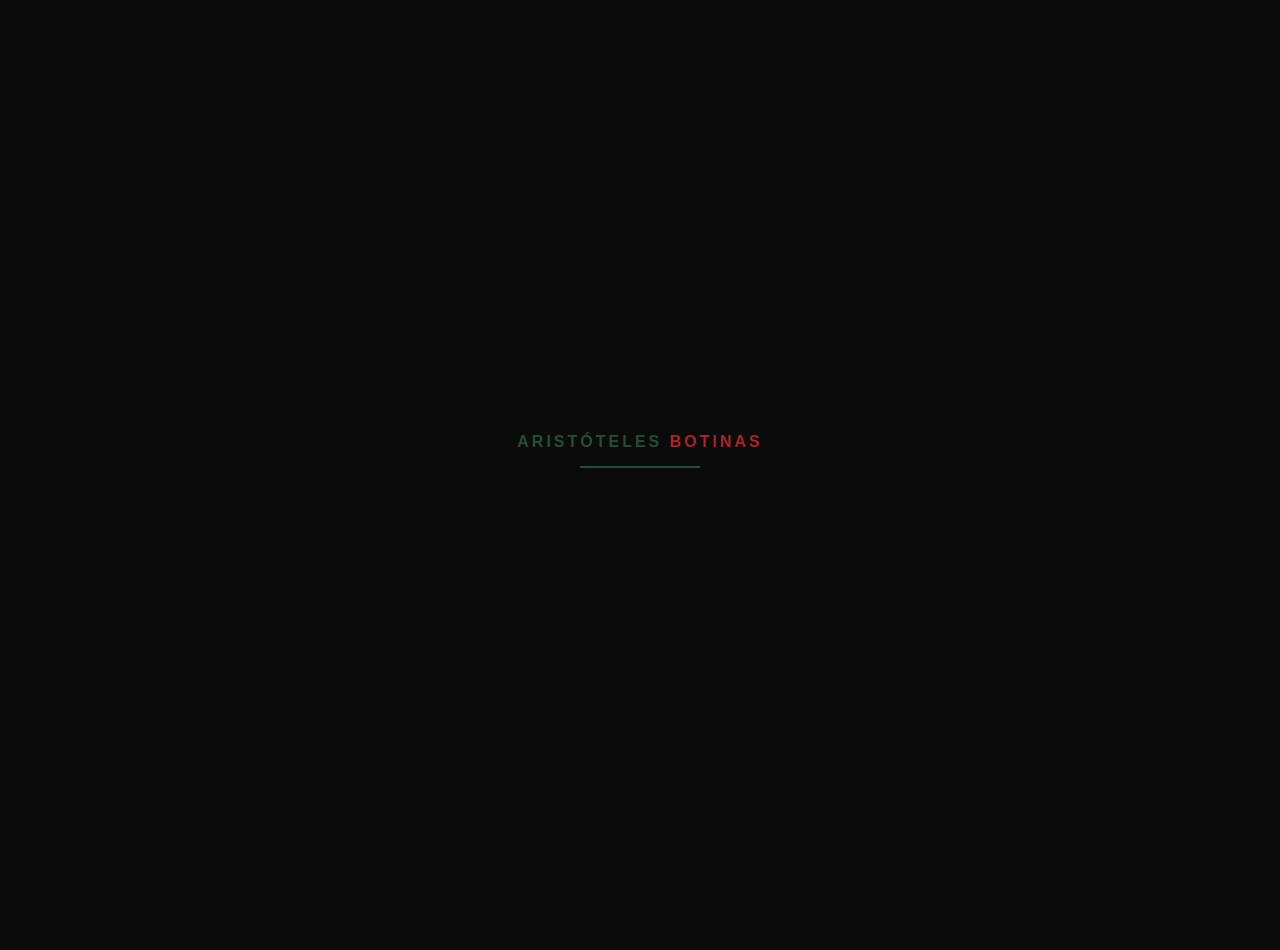
<file: index.html>
<!DOCTYPE html>
<html lang="pt-BR">
<head>

<link rel="manifest" href="manifest.json">
<meta name="theme-color" content="#254e39">
<meta charset="UTF-8">
<meta name="viewport" content="width=device-width, initial-scale=1.0">

<link rel="icon" type="image/png" href="img/icon.jpg"/>
<link rel="stylesheet" href="css/index.css">

<script src="js/index.js" defer></script>

<title>Aristóteles Botinas</title>

</head>

<body>

<div id="transition"></div>

<!-- LOADING -->
<div id="loading">
    <div class="logo">
        <span style="color:var(--verde)">ARISTÓTELES</span>
        <span style="color:var(--vermelho)">BOTINAS</span>
    </div>
    <div class="loader"><span></span></div>
</div>

<div class="bg" id="bg"></div>

<section class="hero" id="hero">
    <h1>Feita pra durar.</h1>
    <p>Pra quem trabalha de verdade.</p>

    <button class="btn" onclick="entrar()">
        ACESSAR CATÁLOGO
    </button>
    
    <!-- NOVO BOTÃO -->
    <button class="btn-vendedor" onclick="entrarVendedores()">
        ÁREA PARA VENDEDORES
    </button>
</section>

<div class="tag">SIMPLES • FORTE • CONFIÁVEL</div>

<script>

    // ================= IMAGENS DO FUNDO =================
    const fundos = [
        "img/bg/1.jpg",
        "img/bg/2.jpg",
        "img/bg/3.jpg",
        "img/bg/4.jpg",
        "img/bg/5.jpg",
    ];
    
    let indexFundo = 0;
    const bg = document.getElementById("bg");
    
    // ================= TROCA SUAVE =================
    function trocarFundo(){
    
        // fade out
        bg.style.opacity = "0";
    
        setTimeout(()=>{
    
            indexFundo = (indexFundo + 1) % fundos.length;
    
            bg.style.backgroundImage = `url('${fundos[indexFundo]}')`;
    
            // zoom reset
            bg.style.transform = "scale(1.2)";
    
            setTimeout(()=>{
                // fade in + zoom suave
                bg.style.opacity = "0.08";
                bg.style.transform = "scale(1)";
            },100);
    
        },600);
    }
    
    // ================= INICIAR ROTACAO =================
    function iniciarFundo(){
        bg.style.backgroundImage = `url('${fundos[0]}')`;
        bg.style.opacity = "0.08";
        bg.style.transform = "scale(1)";
    
        setInterval(trocarFundo, 2000); // troca a cada 4s
    }
    iniciarFundo();
    
</script>
<script>
    if ("serviceWorker" in navigator) {
      navigator.serviceWorker.register("js/service-worker.js")
        .then(reg => {
    
          // 🔥 força atualização automática
          reg.onupdatefound = () => {
            const newWorker = reg.installing;
    
            newWorker.onstatechange = () => {
              if (newWorker.state === "installed") {
                if (navigator.serviceWorker.controller) {
                  console.log("🔥 NOVA VERSÃO DISPONÍVEL");
                  window.location.reload(); // recarrega automático
                }
              }
            };
          };
    
        });
    }
</script>

</body>
</html>
</file>
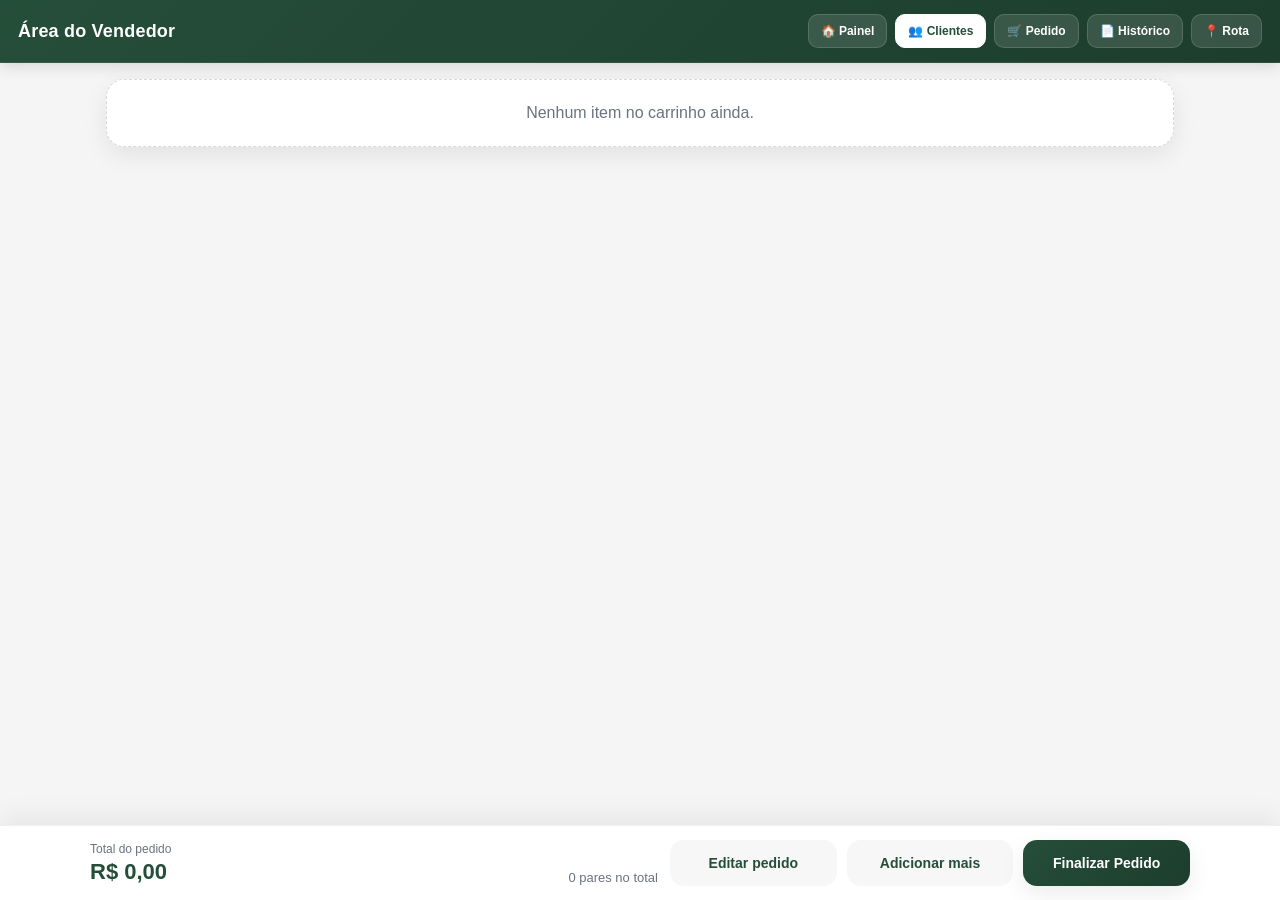
<file: carrinho-vendedores.html>
<!DOCTYPE html>
<html lang="pt-BR">
<head>
  <meta charset="UTF-8">
  <meta name="viewport" content="width=device-width, initial-scale=1.0">
  <title>Carrinho - Aristóteles Botinas</title>
  <link rel="stylesheet" href="css/vendedor-shared.css">
  <style>
    :root{
      --verde:#254e39;
      --verde-escuro:#1d3d2d;
      --vermelho:#b22222;
      --fundo:#f5f5f5;
      --texto:#1f1f1f;
      --sub:#6b7280;
      --borda:#e8e8e8;
      --sombra:0 8px 24px rgba(0,0,0,.08);
    }

    *{
      box-sizing:border-box;
      margin:0;
      padding:0;
    }

    body{
      font-family:Arial,Helvetica,sans-serif;
      background:var(--fundo);
      color:var(--texto);
      min-height:100vh;
    }

    main{
      max-width:1100px;
      margin:0 auto;
      padding:16px;
      padding-bottom:140px;
    }

    .top-header{
    background: linear-gradient(135deg, #254e39, #1d3d2d);
    color: #fff;
    padding: 14px 18px;
    display: flex;
    align-items: center;
    justify-content: space-between;
    gap: 14px;
    flex-wrap: wrap;
    box-shadow: 0 4px 14px rgba(0,0,0,.12);
    border-bottom: 1px solid rgba(255,255,255,.08);
}

.top-header h2,
.top-header h1{
    margin: 0;
    font-size: 18px;
    font-weight: 800;
    letter-spacing: .2px;
}

.top-header .nav-header{
    display: flex;
    gap: 8px;
    flex-wrap: wrap;
}

.top-header .nav-header button{
    background: rgba(255,255,255,.12);
    color: #fff;
    border: 1px solid rgba(255,255,255,.14);
    padding: 9px 12px;
    border-radius: 10px;
    font-size: 12px;
    font-weight: 700;
    cursor: pointer;
    transition: .2s;
}

.top-header .nav-header button:hover{
    background: rgba(255,255,255,.2);
    transform: translateY(-1px);
}

.top-header .nav-header button.ativo{
    background: #fff;
    color: #254e39;
    border-color: #fff;
}

    .cart-list{
      display:flex;
      flex-direction:column;
      gap:14px;
    }

    .cart-card{
      display:grid;
      grid-template-columns:84px 1fr;
      gap:14px;
      background:#fff;
      border:1px solid var(--borda);
      border-radius:18px;
      padding:14px;
      box-shadow:var(--sombra);
    }

    .cart-image{
      background:#f7f7f7;
      border-radius:14px;
      padding:8px;
      display:flex;
      align-items:center;
      justify-content:center;
    }

    .cart-image img{
      width:100%;
      height:72px;
      object-fit:cover;
      border-radius:10px;
    }

    .cart-body h3{
      font-size:22px;
      margin-bottom:8px;
    }

    .cart-meta{
      display:flex;
      gap:8px;
      flex-wrap:wrap;
      margin-bottom:8px;
    }

    .chip{
      background:#f3f4f6;
      border:1px solid #ececec;
      border-radius:999px;
      padding:6px 10px;
      font-size:12px;
      font-weight:700;
    }

    .sizes-box{
      background:#fafafa;
      border:1px solid #efefef;
      border-radius:12px;
      padding:10px;
      font-size:13px;
      line-height:1.45;
      color:#4b5563;
      white-space:pre-line;
      margin-bottom:10px;
    }

    .price-line{
      display:grid;
      grid-template-columns:1fr auto;
      gap:12px;
      align-items:end;
      margin-bottom:10px;
    }

    .price-line small{
      display:block;
      color:var(--sub);
      font-size:12px;
      margin-bottom:3px;
    }

    .price-line strong{
      font-size:15px;
      color:var(--verde);
    }

    .card-actions{
      display:grid;
      grid-template-columns:1fr 1fr 1fr;
      gap:8px;
    }

    .card-actions button{
      border:none;
      border-radius:12px;
      padding:11px 8px;
      font-size:12px;
      font-weight:800;
      cursor:pointer;
    }

    .btn-light{
      background:#f7f7f7;
      color:var(--verde);
      border:1px solid #e6e6e6;
    }

    .btn-duplicate{
      background:#f1efff;
      color:#5e46bf;
      border:1px solid #e2dcff;
    }

    .btn-remove{
      background:#fff3f3;
      color:var(--vermelho);
      border:1px solid #ffdede;
    }

    .summary{
      position:fixed;
      left:0;
      right:0;
      bottom:0;
      background:#fff;
      border-top:1px solid rgba(0,0,0,.06);
      padding:14px 16px calc(14px + env(safe-area-inset-bottom));
      box-shadow:0 -10px 24px rgba(0,0,0,.06);
      z-index:60;
    }

    .summary-wrap{
      max-width:1100px;
      margin:0 auto;
      display:grid;
      grid-template-columns:1fr;
      gap:12px;
    }

    .summary-top{
      display:flex;
      justify-content:space-between;
      align-items:flex-end;
      gap:12px;
    }

    .summary-top small{
      display:block;
      color:var(--sub);
      font-size:12px;
      margin-bottom:3px;
    }

    .summary-top strong{
      display:block;
      color:var(--verde);
      font-size:22px;
      font-weight:900;
    }

    .summary-top span{
      font-size:13px;
      color:var(--sub);
      text-align:right;
    }

    .summary-actions{
      display:grid;
      grid-template-columns:1fr 1fr 1fr;
      gap:10px;
    }

    .summary-actions button{
      border:none;
      border-radius:14px;
      padding:15px;
      font-size:14px;
      font-weight:800;
      cursor:pointer;
      width:100%;
    }

    .btn-outline{
      background:#f7f7f7;
      color:var(--verde);
      border:1px solid #e6e6e6;
    }

    .btn-solid{
      background:linear-gradient(135deg,var(--verde),var(--verde-escuro));
      color:#fff;
      box-shadow:var(--sombra);
    }

    .empty-state{
      background:#fff;
      border:1px dashed #d9d9d9;
      border-radius:18px;
      padding:24px;
      text-align:center;
      color:var(--sub);
      box-shadow:var(--sombra);
    }

    @media (min-width:768px){
      .cart-card{
        grid-template-columns:110px 1fr;
      }

      .cart-image img{
        height:100px;
      }

      .summary-wrap{
        grid-template-columns:1fr auto;
        align-items:center;
      }

      .summary-actions{
        min-width:520px;
      }
    }
  </style>
</head>
<body>
<header class="top-header">
    <h2>Área do Vendedor</h2>

    <div class="nav-header">
        <button onclick="location.href='vendedores.html'">🏠 Painel</button>
        <button onclick="location.href='clientes.html'" class="ativo">👥 Clientes</button>
        <button onclick="location.href='novo-pedido.html'">🛒 Pedido</button>
        <button onclick="location.href='historico-pedidos.html'">📄 Histórico</button>
        <button onclick="location.href='rota.html'">📍 Rota</button>
    </div>
</header>

  <main>
    <section class="cart-list" id="carrinhoLista"></section>
  </main>

  <div class="summary">
    <div class="summary-wrap">
      <div class="summary-top" id="carrinhoTotais">
        <div>
          <small>Total do pedido</small>
          <strong>R$ 0,00</strong>
        </div>
        <span>0 pares no total</span>
      </div>

      <div class="summary-actions">
        <button class="btn-outline" onclick="location.href='novo-pedido.html'">Editar pedido</button>
        <button class="btn-outline" onclick="location.href='novo-pedido.html'">Adicionar mais</button>
        <button class="btn-solid" onclick="location.href='finalizacao-pedido.html'">Finalizar Pedido</button>
      </div>
    </div>
  </div>

  <script>
    const KEY = 'aristoteles_vendedor_pro_db';

    function safe(v){
      return String(v ?? '').replace(/[&<>"]/g, m => ({
        '&':'&amp;',
        '<':'&lt;',
        '>':'&gt;',
        '"':'&quot;'
      }[m]));
    }

    function fmtMoney(v){
      return Number(v || 0).toLocaleString('pt-BR', {
        style:'currency',
        currency:'BRL'
      });
    }

    function loadDB(){
      try{
        const db = JSON.parse(localStorage.getItem(KEY)) || {};
        db.currentOrder = db.currentOrder && typeof db.currentOrder === 'object' ? db.currentOrder : null;
        return db;
      }catch(e){
        return { currentOrder:null };
      }
    }

    function saveDB(db){
      localStorage.setItem(KEY, JSON.stringify(db));
    }

    function orderTotals(order){
      const itens = order?.items || [];
      return {
        pares: itens.reduce((a, i) => a + Number(i.qtd || 0), 0),
        total: itens.reduce((a, i) => a + Number(i.subtotal || 0), 0)
      };
    }

    function render(){
      const db = loadDB();
      const list = document.getElementById('carrinhoLista');
      const totals = document.getElementById('carrinhoTotais');
      const order = db.currentOrder;

      if(!order || !order.items || !order.items.length){
        list.innerHTML = '<section class="empty-state">Nenhum item no carrinho ainda.</section>';
        totals.innerHTML = '<div><small>Total do pedido</small><strong>R$ 0,00</strong></div><span>0 pares no total</span>';
        return;
      }

      list.innerHTML = order.items.map((item, idx) => `
        <article class="cart-card">
          <div class="cart-image">
            <img src="${item.imagem}" alt="${safe(item.nome)}">
          </div>

          <div class="cart-body">
            <h3>${safe(item.nome)}</h3>

            <div class="cart-meta">
              <span class="chip">Cor: ${safe(item.cor || 'Palha')}</span>
              <span class="chip">${item.qtd} pares</span>
            </div>

            <div class="sizes-box">${safe(item.tamanhos || ('Produto ' + (item.codigo || '')))}</div>

            <div class="price-line">
              <div>
                <small>Preço unitário</small>
                <strong>${fmtMoney(item.preco)}</strong>
              </div>

              <div style="text-align:right;">
                <small>Total do item</small>
                <strong>${fmtMoney(item.subtotal)}</strong>
              </div>
            </div>

            <div class="card-actions">
              <button class="btn-light" onclick="editarItem(${idx})">Editar</button>
              <button class="btn-duplicate" onclick="duplicateItem(${idx})">Duplicar</button>
              <button class="btn-remove" onclick="removeItem(${idx})">Excluir</button>
            </div>
          </div>
        </article>
      `).join('');

      const t = orderTotals(order);
      totals.innerHTML = `
        <div>
          <small>Total do pedido</small>
          <strong>${fmtMoney(t.total)}</strong>
        </div>
        <span>${t.pares} pares no total</span>
      `;
    }

    function editarItem(idx){
      const db = loadDB();
      const item = db.currentOrder?.items?.[idx];
      if(!item) return;

      localStorage.setItem('editarItemIndex', idx);
      location.href = 'novo-pedido.html';
    }

    function duplicateItem(idx){
      const db = loadDB();
      const item = db.currentOrder?.items?.[idx];
      if(!item) return;

      db.currentOrder.items.push({
        ...item,
        subtotal: Number((item.qtd * item.preco).toFixed(2))
      });

      saveDB(db);
      render();
    }

    function removeItem(idx){
      const db = loadDB();
      if(!db.currentOrder?.items) return;

      db.currentOrder.items.splice(idx, 1);
      saveDB(db);
      render();
    }

    document.addEventListener('DOMContentLoaded', render);
  </script>
</body>
</html>
</file>
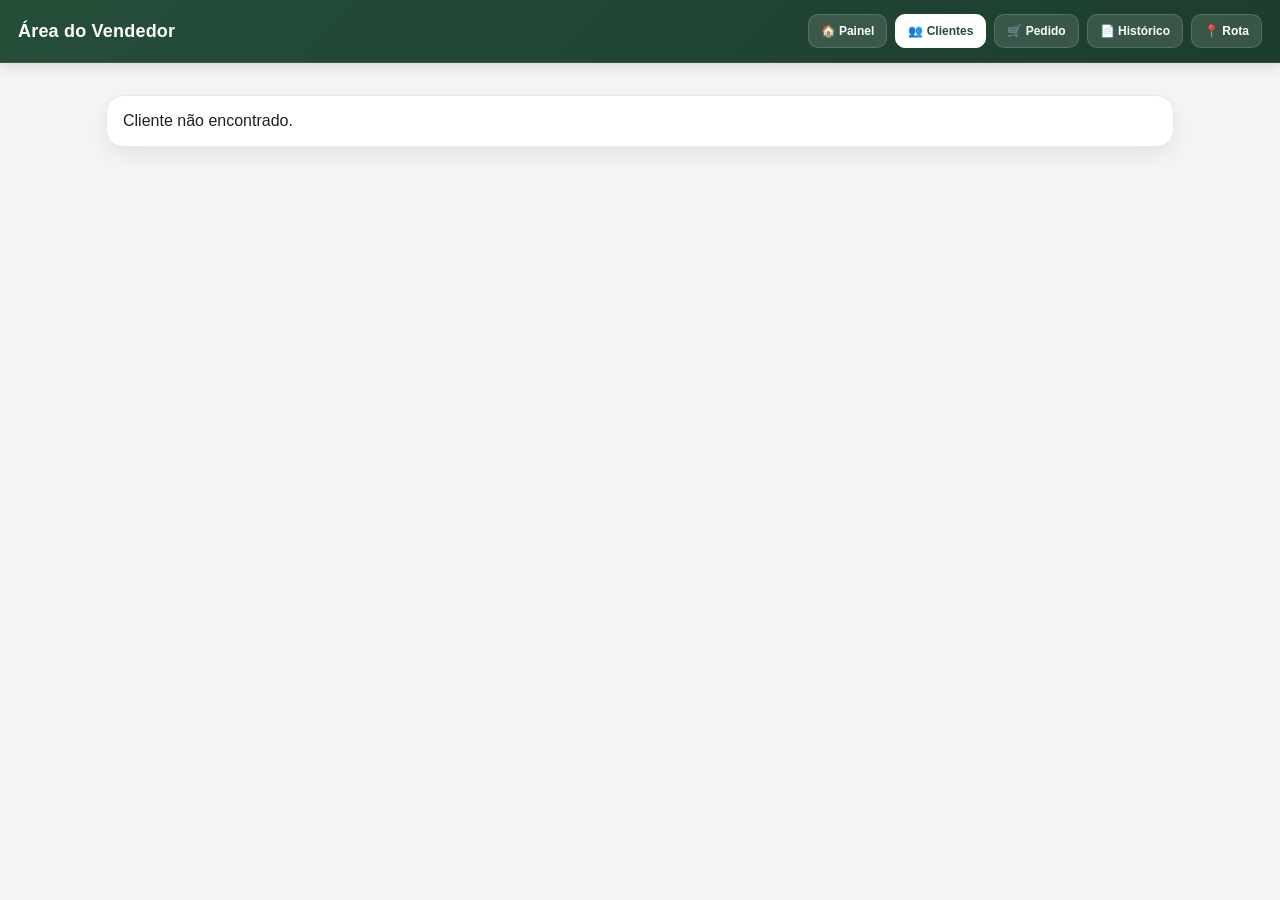
<file: cliente-ficha.html>
<!DOCTYPE html>
<html lang="pt-BR">
<head>
  <meta charset="UTF-8">
  <meta name="viewport" content="width=device-width, initial-scale=1.0">
  <title>Ficha do Cliente - Aristóteles Botinas</title>
  <link rel="stylesheet" href="css/vendedor-shared.css">
  <style>
    :root{--verde:#254e39;--verde-escuro:#1d3d2d;--vermelho:#b22222;--fundo:#f5f5f5;--texto:#1f1f1f;--sub:#6b7280;--borda:#e8e8e8;--sombra:0 8px 24px rgba(0,0,0,0.08);--radius:16px;}
    *{box-sizing:border-box;margin:0;padding:0} body{font-family:Arial,Helvetica,sans-serif;background:var(--fundo);color:var(--texto);min-height:100vh}
    main{max-width:1100px;margin:0 auto;padding:16px 16px 96px}
    .hero{background:linear-gradient(135deg,var(--verde),var(--verde-escuro));color:#fff;border-radius:20px;padding:18px;box-shadow:var(--sombra);margin:12px 0}
    .hero-top{display:flex;justify-content:space-between;gap:12px;align-items:flex-start;margin-bottom:16px}.hero-top h1{font-size:34px;line-height:1.1;margin:3px 0 6px}.hero-top p{opacity:.92;line-height:1.5}.eyebrow{font-size:13px;opacity:.85}.status-badge{padding:8px 12px;border-radius:999px;background:rgba(255,255,255,.14);font-weight:800}
    .hero-grid{display:grid;grid-template-columns:repeat(2,1fr);gap:10px}.hero-box{background:rgba(255,255,255,.1);border:1px solid rgba(255,255,255,.12);border-radius:14px;padding:12px}.hero-box span{display:block;font-size:11px;opacity:.75;margin-bottom:4px}.hero-box strong{font-size:18px}
    .actions-top{display:grid;grid-template-columns:repeat(3,minmax(0,1fr));gap:10px;margin:14px 0 16px}.actions-top button{border:none;border-radius:14px;padding:14px;font-weight:800;cursor:pointer}.btn-main{background:linear-gradient(135deg,var(--verde),var(--verde-escuro));color:#fff}.btn-outline{background:#fff;border:1px solid #e6e6e6;color:var(--verde)}.btn-danger{background:#fff3f3;border:1px solid #ffdede;color:var(--vermelho)}
    .layout{display:grid;grid-template-columns:1.15fr .85fr;gap:14px}.card{background:#fff;border:1px solid var(--borda);border-radius:18px;padding:16px;box-shadow:var(--sombra)}.card h2{font-size:20px;color:var(--verde);margin-bottom:12px}.info-list{display:flex;flex-direction:column;gap:10px}.info-item{background:#fafafa;border:1px solid #efefef;border-radius:14px;padding:12px}.info-item span{display:block;font-size:12px;color:var(--sub);margin-bottom:4px}.info-item strong{font-size:15px;line-height:1.45}
    .obs-box{background:#fafafa;border:1px solid #ececec;border-radius:14px;padding:14px;font-size:14px;color:#444;line-height:1.6}.history-list{display:flex;flex-direction:column;gap:10px}.history-item{border:1px solid #ededed;border-radius:14px;padding:12px;background:#fcfcfc}.history-top{display:flex;justify-content:space-between;gap:10px;margin-bottom:8px}.history-top strong{font-size:14px}.history-top span{font-size:12px;color:var(--sub)}.history-item p{font-size:13px;color:var(--sub);line-height:1.45}.mini-solid{border:none;background:var(--verde);color:#fff;border-radius:10px;padding:10px 12px;font-size:12px;font-weight:700;cursor:pointer;width:100%;margin-top:8px}
    .modal-overlay{position:fixed;inset:0;background:rgba(0,0,0,.55);display:none;align-items:center;justify-content:center;padding:18px;z-index:9999}.modal-overlay.show{display:flex}.modal-box{width:100%;max-width:560px;max-height:90vh;overflow:auto;background:#fff;border-radius:22px;padding:20px;box-shadow:0 24px 64px rgba(0,0,0,.24)}.modal-top{display:flex;justify-content:space-between;align-items:center;gap:12px;margin-bottom:14px}.modal-top h3{font-size:22px;color:var(--verde)}.close-x{width:38px;height:38px;border:none;border-radius:12px;background:#f4f4f4;font-size:18px;cursor:pointer}.form-grid{display:grid;grid-template-columns:1fr 1fr;gap:12px}.field{display:flex;flex-direction:column;gap:6px}.field.full{grid-column:1/-1}.field label{font-size:12px;font-weight:700;color:#4b5563}.field input,.field textarea{width:100%;border:1px solid #e5e7eb;border-radius:14px;padding:12px;font-size:14px;outline:none}.field textarea{min-height:92px;resize:vertical}.modal-actions{display:grid;grid-template-columns:1fr 1fr;gap:10px;margin-top:16px}.modal-actions button{border:none;border-radius:14px;padding:14px;font-weight:800;cursor:pointer}
    .top-header{
    background: linear-gradient(135deg, #254e39, #1d3d2d);
    color: #fff;
    padding: 14px 18px;
    display: flex;
    align-items: center;
    justify-content: space-between;
    gap: 14px;
    flex-wrap: wrap;
    box-shadow: 0 4px 14px rgba(0,0,0,.12);
    border-bottom: 1px solid rgba(255,255,255,.08);
}

.top-header h2,
.top-header h1{
    margin: 0;
    font-size: 18px;
    font-weight: 800;
    letter-spacing: .2px;
}

.top-header .nav-header{
    display: flex;
    gap: 8px;
    flex-wrap: wrap;
}

.top-header .nav-header button{
    background: rgba(255,255,255,.12);
    color: #fff;
    border: 1px solid rgba(255,255,255,.14);
    padding: 9px 12px;
    border-radius: 10px;
    font-size: 12px;
    font-weight: 700;
    cursor: pointer;
    transition: .2s;
}

.top-header .nav-header button:hover{
    background: rgba(255,255,255,.2);
    transform: translateY(-1px);
}

.top-header .nav-header button.ativo{
    background: #fff;
    color: #254e39;
    border-color: #fff;
}
    @media (max-width:860px){.layout{grid-template-columns:1fr}.actions-top{grid-template-columns:1fr}.hero-grid,.form-grid{grid-template-columns:1fr}.hero-top h1{font-size:28px}}
  </style>
</head>
<body>
<header class="top-header">
    <h2>Área do Vendedor</h2>

    <div class="nav-header">
        <button onclick="location.href='vendedores.html'">🏠 Painel</button>
        <button onclick="location.href='clientes.html'" class="ativo">👥 Clientes</button>
        <button onclick="location.href='novo-pedido.html'">🛒 Pedido</button>
        <button onclick="location.href='historico-pedidos.html'">📄 Histórico</button>
        <button onclick="location.href='rota.html'">📍 Rota</button>
    </div>
</header>
  <main id="clienteFichaRoot"></main>

  <div class="modal-overlay" id="editarClienteModal">
    <div class="modal-box">
      <div class="modal-top"><h3>Editar cliente</h3><button class="close-x" onclick="fecharEditarCliente()">✕</button></div>
      <div class="form-grid">
        <div class="field full"><label>Razão social</label><input id="edit_nome"></div>
        <div class="field"><label>Apelido</label><input id="edit_apelido"></div>
        <div class="field"><label>Responsável</label><input id="edit_responsavel"></div>
        <div class="field"><label>Telefone</label><input id="edit_telefone"></div>
        <div class="field"><label>CNPJ</label><input id="edit_cnpj"></div>
        <div class="field"><label>Região</label><input id="edit_regiao"></div>
        <div class="field full"><label>Endereço</label><input id="edit_endereco"></div>
        <div class="field"><label>Número</label><input id="edit_numero"></div>
        <div class="field"><label>Bairro</label><input id="edit_bairro"></div>
        <div class="field"><label>Cidade</label><input id="edit_cidade"></div>
        <div class="field"><label>Status</label><input id="edit_status"></div>
        <div class="field full"><label>Observações</label><textarea id="edit_obs"></textarea></div>
      </div>
      <div class="modal-actions">
        <button class="btn-main" onclick="salvarClienteEditado()">Salvar alterações</button>
        <button class="btn-danger" onclick="excluirClienteAtual()">Excluir cliente</button>
      </div>
    </div>
  </div>

  <script>
    const KEY='aristoteles_vendedor_pro_db';
    function safe(v){return String(v??'').replace(/[&<>"]/g,m=>({'&':'&amp;','<':'&lt;','>':'&gt;','"':'&quot;'}[m]));}
    function fmtMoney(v){return Number(v||0).toLocaleString('pt-BR',{style:'currency',currency:'BRL'});}
    function fmtDate(v){try{return new Date(v).toLocaleDateString('pt-BR')}catch(e){return '-'}}
    function uid(p){return p+'_'+Date.now()+'_'+Math.floor(Math.random()*10000)}
    function loadDB(){try{const db=JSON.parse(localStorage.getItem(KEY))||{};db.clients=Array.isArray(db.clients)?db.clients:[];db.orders=Array.isArray(db.orders)?db.orders:[];db.route=db.route&&typeof db.route==='object'?db.route:{clients:[]};db.route.clients=Array.isArray(db.route.clients)?db.route.clients:[];db.currentOrder=db.currentOrder&&typeof db.currentOrder==='object'?db.currentOrder:null;return db}catch(e){return {clients:[],orders:[],route:{clients:[]},currentOrder:null}}}
    function saveDB(db){localStorage.setItem(KEY,JSON.stringify(db))}
    function getClientId(){return new URLSearchParams(location.search).get('id')||localStorage.getItem('clienteAtualId')||localStorage.getItem('clienteAtual')||''}
    function setClientId(id){localStorage.setItem('clienteAtualId',id);localStorage.setItem('clienteAtual',id)}
    function routeContains(id){return loadDB().route.clients.includes(id)}
    function orderTotals(order){const itens=order?.items||[];return {total:itens.reduce((a,i)=>a+Number(i.subtotal||0),0),pares:itens.reduce((a,i)=>a+Number(i.qtd||0),0)}}
    function getClient(){const db=loadDB();const id=getClientId();const c=db.clients.find(x=>x.id===id);if(c) setClientId(c.id);return c}
    function render(){const db=loadDB();const client=getClient();const root=document.getElementById('clienteFichaRoot');if(!client){root.innerHTML='<section class="card" style="margin-top:16px">Cliente não encontrado.</section>';return}const orders=db.orders.filter(o=>o.clientId===client.id).sort((a,b)=>new Date(b.finalizedAt||b.createdAt)-new Date(a.finalizedAt||a.createdAt));const total=orders.reduce((a,o)=>a+orderTotals(o).total,0);root.innerHTML=`<section class="hero"><div class="hero-top"><div><p class="eyebrow">Cliente selecionado</p><h1>${safe(client.nome)}</h1><p>${safe(client.bairro||'Sem bairro')} • ${safe(client.cidade||'-')}</p></div><span class="status-badge">${safe(client.status||'Ativo')}</span></div><div class="hero-grid"><div class="hero-box"><span>Pedidos</span><strong>${orders.length}</strong></div><div class="hero-box"><span>Total comprado</span><strong>${fmtMoney(total)}</strong></div><div class="hero-box"><span>Telefone</span><strong>${safe(client.telefone||'-')}</strong></div><div class="hero-box"><span>Responsável</span><strong>${safe(client.responsavel||'-')}</strong></div></div></section><div class="actions-top"><button class="btn-main" onclick="novoPedidoCliente()">+ Novo Pedido</button><button class="btn-outline" onclick="abrirEditarCliente()">Editar cliente</button><button class="${routeContains(client.id)?'btn-danger':'btn-outline'}" onclick="toggleRotaCliente()">${routeContains(client.id)?'Remover da rota':'Adicionar na rota'}</button></div><div class="layout"><section class="card"><h2>Dados do cliente</h2><div class="info-list"><div class="info-item"><span>Razão social</span><strong>${safe(client.nome)}</strong></div><div class="info-item"><span>Apelido da loja</span><strong>${safe(client.apelido||'-')}</strong></div><div class="info-item"><span>Telefone</span><strong>${safe(client.telefone||'-')}</strong></div><div class="info-item"><span>CNPJ</span><strong>${safe(client.cnpj||'-')}</strong></div><div class="info-item"><span>Endereço</span><strong>${safe([client.endereco,client.numero,client.bairro,client.cidade].filter(Boolean).join(' • ')||'-')}</strong></div><div class="info-item"><span>Região</span><strong>${safe(client.regiao||'-')}</strong></div></div></section><section class="card"><h2>Observações</h2><div class="obs-box">${safe(client.obs||'Sem observações cadastradas.')}</div><button class="btn-maps" style="margin-top:14px;" onclick="abrirMaps()">Abrir no Maps</button></section><section class="card" style="grid-column:1/-1"><h2>Histórico recente</h2><div class="history-list">${orders.length?orders.slice(0,5).map(o=>{const t=orderTotals(o);return `<div class="history-item"><div class="history-top"><strong>Pedido ${safe(o.id)}</strong><span>${fmtDate(o.finalizedAt||o.createdAt)}</span></div><p>Total: ${fmtMoney(t.total)} • ${t.pares} pares</p><button class="mini-solid" onclick="location.href='historico-pedidos.html'">Ver histórico</button></div>`}).join(''):'<div class="obs-box">Nenhum pedido para este cliente ainda.</div>'}</div></section></div>`}
    function novoPedidoCliente(){const c=getClient();if(!c)return;const db=loadDB();setClientId(c.id);db.currentOrder={id:uid('ped'),clientId:c.id,items:[],notes:'',createdAt:new Date().toISOString(),status:'rascunho'};saveDB(db);location.href='novo-pedido.html'}
    function toggleRotaCliente(){const db=loadDB();const c=getClient();if(!c)return;const idx=db.route.clients.indexOf(c.id);if(idx>=0) db.route.clients.splice(idx,1); else db.route.clients.push(c.id);saveDB(db);render()}
    function abrirMaps(){const c=getClient();if(!c)return;const q=encodeURIComponent([c.nome,c.endereco,c.numero,c.bairro,c.cidade].filter(Boolean).join(', '));window.open('https://www.google.com/maps/search/?api=1&query='+q,'_blank')}
    function abrirEditarCliente(){const c=getClient();if(!c)return;['nome','apelido','responsavel','telefone','cnpj','regiao','endereco','numero','bairro','cidade','status','obs'].forEach(k=>{const el=document.getElementById('edit_'+k);if(el) el.value=c[k]||''});document.getElementById('editarClienteModal').classList.add('show')}
    function fecharEditarCliente(){document.getElementById('editarClienteModal').classList.remove('show')}
    function salvarClienteEditado(){const db=loadDB();const id=getClientId();const idx=db.clients.findIndex(c=>c.id===id);if(idx<0)return;const campos=['nome','apelido','responsavel','telefone','cnpj','regiao','endereco','numero','bairro','cidade','status','obs'];campos.forEach(k=>db.clients[idx][k]=document.getElementById('edit_'+k).value.trim());saveDB(db);fecharEditarCliente();render()}
    function excluirClienteAtual(){const c=getClient();if(!c)return;if(!confirm('Excluir este cliente e os pedidos vinculados?')) return;const db=loadDB();db.clients=db.clients.filter(x=>x.id!==c.id);db.orders=db.orders.filter(o=>o.clientId!==c.id);db.route.clients=db.route.clients.filter(id=>id!==c.id);if(db.currentOrder&&db.currentOrder.clientId===c.id) db.currentOrder=null;saveDB(db);location.href='clientes.html'}
    document.addEventListener('DOMContentLoaded',render)
  </script>
</body>
</html>
</file>
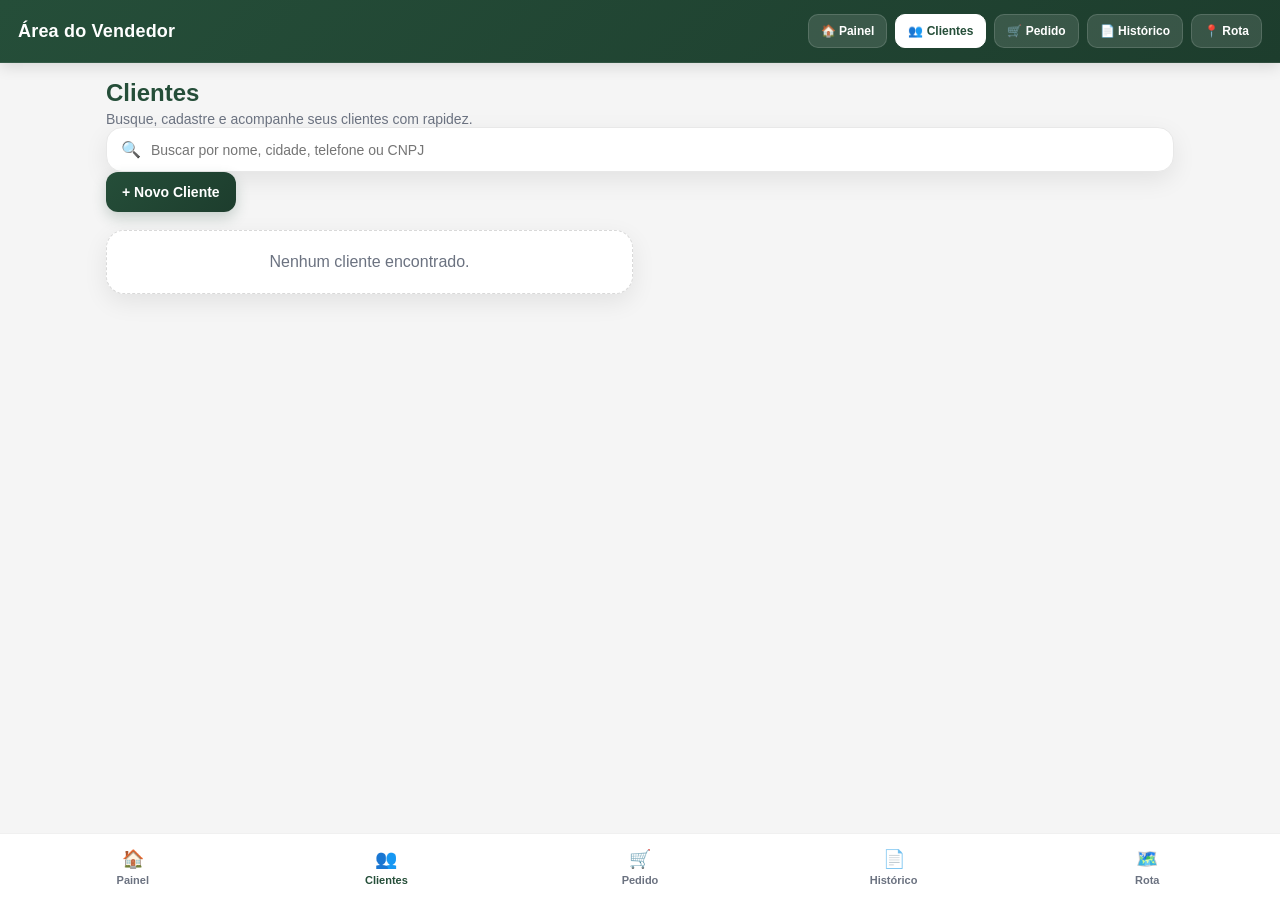
<file: clientes.html>
<!DOCTYPE html>
<html lang="pt-BR">
<head>
  <meta charset="UTF-8">
  <meta name="viewport" content="width=device-width, initial-scale=1.0">
  <title>Clientes - Aristóteles Botinas</title>
  <link rel="stylesheet" href="css/vendedor-shared.css">

  <style>
    :root{
      --verde:#254e39;
      --verde-escuro:#1d3d2d;
      --vermelho:#b22222;
      --fundo:#f5f5f5;
      --card:#ffffff;
      --texto:#1f1f1f;
      --sub:#6b7280;
      --borda:#e8e8e8;
      --sombra:0 8px 24px rgba(0,0,0,0.08);
      --radius:16px;
    }

    *{
      box-sizing:border-box;
      margin:0;
      padding:0;
    }

    body{
      font-family:Arial, Helvetica, sans-serif;
      background:var(--fundo);
      color:var(--texto);
      min-height:100vh;
    }



    main{
      max-width:1100px;
      margin:0 auto;
      padding:16px;
      padding-bottom:90px;
    }

    .page-top{
      display:flex;
      flex-direction:column;
      gap:12px;
      margin-bottom:16px;
    }

    .page-title h1{
      font-size:24px;
      color:var(--verde);
      margin-bottom:4px;
    }

    .page-title p{
      font-size:14px;
      color:var(--sub);
    }

    .search-box{
      display:flex;
      gap:10px;
      align-items:center;
      background:#fff;
      border:1px solid var(--borda);
      border-radius:16px;
      padding:12px 14px;
      box-shadow:var(--sombra);
    }

    .search-box input{
      flex:1;
      border:none;
      outline:none;
      font-size:14px;
      background:transparent;
      color:var(--texto);
    }

    .add-btn{
      border:none;
      background:linear-gradient(135deg,var(--verde),var(--verde-escuro));
      color:#fff;
      width:100%;
      border-radius:14px;
      padding:14px 16px;
      font-size:15px;
      font-weight:800;
      cursor:pointer;
      box-shadow:var(--sombra);
    }

    .client-list{
      display:flex;
      flex-direction:column;
      gap:12px;
    }

    .client-card{
      background:var(--card);
      border:1px solid var(--borda);
      border-radius:18px;
      padding:16px;
      box-shadow:var(--sombra);
    }

    .client-head{
      display:flex;
      align-items:flex-start;
      justify-content:space-between;
      gap:12px;
      margin-bottom:10px;
    }

    .client-main h2{
      font-size:16px;
      color:var(--texto);
      margin-bottom:4px;
    }

    .client-main p{
      font-size:13px;
      color:var(--sub);
      line-height:1.45;
    }

    .tag{
      background:#eef6f1;
      color:var(--verde);
      padding:6px 10px;
      border-radius:999px;
      font-size:12px;
      font-weight:700;
      white-space:nowrap;
    }

    .client-meta{
      display:grid;
      grid-template-columns:1fr 1fr;
      gap:8px;
      margin:12px 0;
    }

    .meta-box{
      background:#fafafa;
      border:1px solid #efefef;
      border-radius:12px;
      padding:10px;
    }

    .meta-box span{
      display:block;
      font-size:11px;
      color:var(--sub);
      margin-bottom:4px;
    }

    .meta-box strong{
      font-size:13px;
      color:var(--texto);
    }

    .client-actions{
      display:grid;
      grid-template-columns:1fr 1fr 1fr;
      gap:10px;
      margin-top:10px;
    }

    .client-actions button{
      border:none;
      border-radius:12px;
      padding:12px 10px;
      font-size:13px;
      font-weight:700;
      cursor:pointer;
    }

    .btn-outline{
      background:#f7f7f7;
      color:var(--verde);
      border:1px solid #e6e6e6;
    }

    .btn-solid{
      background:var(--verde);
      color:#fff;
    }

    .btn-alert{
      background:#fff3f3;
      color:var(--vermelho);
      border:1px solid #ffdcdc;
    }

    .empty-state{
      margin-top:18px;
      background:#fff;
      border:1px dashed #d9d9d9;
      border-radius:18px;
      padding:22px;
      text-align:center;
      color:var(--sub);
      box-shadow:var(--sombra);
    }

    nav.bottom-nav{
      position:fixed;
      left:0;
      right:0;
      bottom:0;
      background:#fff;
      border-top:1px solid rgba(0,0,0,0.06);
      display:grid;
      grid-template-columns:repeat(5,1fr);
      padding:8px 6px calc(8px + env(safe-area-inset-bottom));
      z-index:60;
    }

    .nav-item{
      text-decoration:none;
      color:var(--sub);
      display:flex;
      flex-direction:column;
      align-items:center;
      justify-content:center;
      gap:4px;
      font-size:11px;
      font-weight:700;
      padding:6px 4px;
    }

    .nav-item.active{
      color:var(--verde);
    }

    .nav-item .nav-icon{
      font-size:18px;
    }


    @media (min-width:768px){
      .page-top{
        display:grid;
        grid-template-columns:1fr 1.2fr 220px;
        align-items:end;
      }

      .client-list{
        display:grid;
        grid-template-columns:1fr 1fr;
        gap:14px;
      }
    }
  </style>
</head>
<body>

<header class="top-header">
    <h2>Área do Vendedor</h2>

    <div class="nav-header">
        <button onclick="location.href='vendedores.html'">🏠 Painel</button>
        <button onclick="location.href='clientes.html'" class="ativo">👥 Clientes</button>
        <button onclick="location.href='novo-pedido.html'">🛒 Pedido</button>
        <button onclick="location.href='historico-pedidos.html'">📄 Histórico</button>
        <button onclick="location.href='rota.html'">📍 Rota</button>
    </div>
</header>
  <main>
    <section class="toolbar-card">
      <div class="page-title"><h1>Clientes</h1><p>Busque, cadastre e acompanhe seus clientes com rapidez.</p></div>
      <div class="search-box"><span>🔍</span><input id="buscaCliente" type="text" placeholder="Buscar por nome, cidade, telefone ou CNPJ"></div>
      <button class="btn-novo-cliente" onclick="location.href='novo-cliente.html'">
      + Novo Cliente
      </button>
    </section>
    <section class="client-list" id="listaClientes"></section>
  </main>
  <nav class="bottom-nav">
    <a href="vendedores.html" class="nav-item"><span class="nav-icon">🏠</span><span>Painel</span></a>
    <a href="#" class="nav-item active"><span class="nav-icon">👥</span><span>Clientes</span></a>
    <a href="novo-pedido.html" class="nav-item"><span class="nav-icon">🛒</span><span>Pedido</span></a>
    <a href="historico-pedidos.html" class="nav-item"><span class="nav-icon">📄</span><span>Histórico</span></a>
    <a href="rota.html" class="nav-item"><span class="nav-icon">🗺️</span><span>Rota</span></a>
  </nav>
  <script src="js/vendedor-db.js"></script>

</body>
</html>
</file>
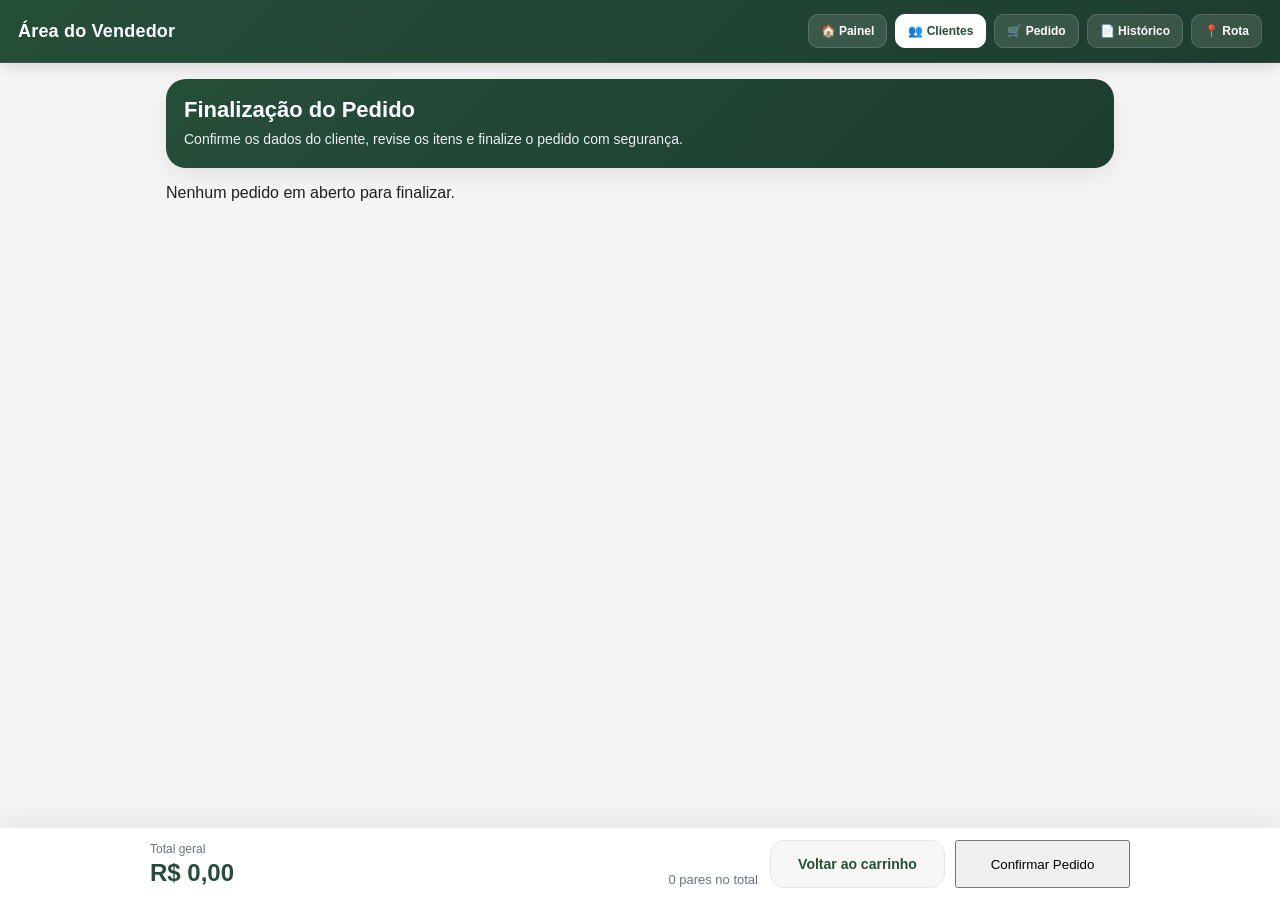
<file: finalizacao-pedido.html>
<!DOCTYPE html>
<html lang="pt-BR">
<head>
  <meta charset="UTF-8">
  <meta name="viewport" content="width=device-width, initial-scale=1.0">
  <title>Finalização do Pedido - Aristóteles Botinas</title>
  <link rel="stylesheet" href="css/vendedor-shared.css">

  <style>
    :root{
      --verde:#254e39;
      --verde-escuro:#1d3d2d;
      --vermelho:#b22222;
      --fundo:#f5f5f5;
      --card:#ffffff;
      --texto:#1f1f1f;
      --sub:#6b7280;
      --borda:#e8e8e8;
      --sombra:0 8px 24px rgba(0,0,0,0.08);
      --radius:16px;
    }

    *{
      box-sizing:border-box;
      margin:0;
      padding:0;
    }

    body{
      font-family:Arial, Helvetica, sans-serif;
      background:var(--fundo);
      color:var(--texto);
      min-height:100vh;
    }

    header{
      position:sticky;
      top:0;
      z-index:50;
      display:flex;
      align-items:center;
      justify-content:space-between;
      gap:12px;
      padding:14px 16px;
      background:rgba(255,255,255,0.88);
      backdrop-filter:blur(10px);
      border-bottom:1px solid rgba(0,0,0,0.04);
    }

    .header-left,
    .header-right{
      width:44px;
      display:flex;
      align-items:center;
      justify-content:center;
    }

    .back-btn,
    .icon-btn{
      width:40px;
      height:40px;
      border:none;
      border-radius:12px;
      background:#eef2ef;
      color:var(--verde);
      font-size:18px;
      cursor:pointer;
    }

    .header-center{
      flex:1;
      text-align:center;
    }

    .logo{
      font-size:16px;
      font-weight:900;
      letter-spacing:.5px;
    }

    .logo .verde{ color:var(--verde); }
    .logo .vermelho{ color:var(--vermelho); }

    main{
      max-width:980px;
      margin:0 auto;
      padding:16px;
      padding-bottom:140px;
    }

    .top-header{
    background: linear-gradient(135deg, #254e39, #1d3d2d);
    color: #fff;
    padding: 14px 18px;
    display: flex;
    align-items: center;
    justify-content: space-between;
    gap: 14px;
    flex-wrap: wrap;
    box-shadow: 0 4px 14px rgba(0,0,0,.12);
    border-bottom: 1px solid rgba(255,255,255,.08);
}

.top-header h2,
.top-header h1{
    margin: 0;
    font-size: 18px;
    font-weight: 800;
    letter-spacing: .2px;
}

.top-header .nav-header{
    display: flex;
    gap: 8px;
    flex-wrap: wrap;
}

.top-header .nav-header button{
    background: rgba(255,255,255,.12);
    color: #fff;
    border: 1px solid rgba(255,255,255,.14);
    padding: 9px 12px;
    border-radius: 10px;
    font-size: 12px;
    font-weight: 700;
    cursor: pointer;
    transition: .2s;
}

.top-header .nav-header button:hover{
    background: rgba(255,255,255,.2);
    transform: translateY(-1px);
}

.top-header .nav-header button.ativo{
    background: #fff;
    color: #254e39;
    border-color: #fff;
}

    .hero{
      background:linear-gradient(135deg,var(--verde),var(--verde-escuro));
      color:#fff;
      border-radius:20px;
      padding:18px;
      box-shadow:var(--sombra);
      margin-bottom:16px;
    }

    .hero h1{
      font-size:22px;
      margin-bottom:6px;
    }

    .hero p{
      font-size:14px;
      opacity:.92;
      line-height:1.5;
    }

    .layout{
      display:grid;
      grid-template-columns:1fr;
      gap:16px;
    }

    .card{
      background:#fff;
      border:1px solid var(--borda);
      border-radius:18px;
      padding:16px;
      box-shadow:var(--sombra);
    }

    .card h2{
      font-size:16px;
      color:var(--verde);
      margin-bottom:12px;
    }

    .info-list{
      display:flex;
      flex-direction:column;
      gap:10px;
    }

    .info-item{
      display:flex;
      flex-direction:column;
      gap:4px;
      padding-bottom:10px;
      border-bottom:1px solid #f0f0f0;
    }

    .info-item:last-child{
      border-bottom:none;
      padding-bottom:0;
    }

    .info-item span{
      font-size:12px;
      color:var(--sub);
    }

    .info-item strong{
      font-size:14px;
      color:var(--texto);
      line-height:1.45;
    }

    .summary-box{
      display:grid;
      grid-template-columns:1fr 1fr;
      gap:12px;
    }

    .summary-mini{
      background:#fafafa;
      border:1px solid #ededed;
      border-radius:14px;
      padding:12px;
    }

    .summary-mini span{
      display:block;
      font-size:12px;
      color:var(--sub);
      margin-bottom:4px;
    }

    .summary-mini strong{
      display:block;
      font-size:18px;
      color:var(--verde);
      font-weight:900;
    }

    .order-list{
      display:flex;
      flex-direction:column;
      gap:10px;
    }

    .order-item{
      background:#fcfcfc;
      border:1px solid #ededed;
      border-radius:14px;
      padding:12px;
    }

    .order-top{
      display:flex;
      justify-content:space-between;
      gap:10px;
      margin-bottom:8px;
    }

    .order-top h3{
      font-size:14px;
      color:#111;
    }

    .order-top strong{
      font-size:14px;
      color:var(--verde);
    }

    .order-item p{
      font-size:12px;
      color:var(--sub);
      line-height:1.6;
    }

    .obs-textarea{
      width:100%;
      min-height:110px;
      border:1px solid #dcdcdc;
      border-radius:14px;
      padding:14px;
      font-size:14px;
      outline:none;
      resize:vertical;
      color:var(--texto);
    }

    .obs-textarea:focus{
      border-color:var(--verde);
      box-shadow:0 0 0 3px rgba(37,78,57,0.12);
    }

    .alert-box{
      background:#fff8eb;
      border:1px solid #ffe0a3;
      color:#8b6200;
      border-radius:14px;
      padding:13px 14px;
      font-size:13px;
      line-height:1.55;
    }

    .actions-fixed{
      position:fixed;
      left:0;
      right:0;
      bottom:0;
      background:#fff;
      border-top:1px solid rgba(0,0,0,0.06);
      padding:12px 16px calc(12px + env(safe-area-inset-bottom));
      box-shadow:0 -10px 24px rgba(0,0,0,0.06);
      z-index:60;
    }

    .actions-wrap{
      max-width:980px;
      margin:0 auto;
      display:grid;
      grid-template-columns:1fr;
      gap:12px;
    }

    .total-line{
      display:flex;
      justify-content:space-between;
      align-items:flex-end;
      gap:12px;
    }

    .total-line small{
      display:block;
      color:var(--sub);
      font-size:12px;
      margin-bottom:3px;
    }

    .total-line strong{
      display:block;
      color:var(--verde);
      font-size:24px;
      font-weight:900;
    }

    .total-line span{
      font-size:13px;
      color:var(--sub);
      text-align:right;
    }

    .actions-grid{
      display:grid;
      grid-template-columns:1fr 1fr;
      gap:10px;
    }

    .btn{
      border:none;
      border-radius:14px;
      padding:15px 16px;
      font-size:14px;
      font-weight:800;
      cursor:pointer;
      width:100%;
    }

    .btn-outline{
      background:#f7f7f7;
      color:var(--verde);
      border:1px solid #e6e6e6;
    }

    .btn-solid{
      background:linear-gradient(135deg,var(--verde),var(--verde-escuro));
      color:#fff;
      box-shadow:var(--sombra);
    }

    @media (min-width:860px){
      .layout{
        grid-template-columns:1fr 1fr;
      }

      .card.full{
        grid-column:1 / -1;
      }

      .actions-wrap{
        grid-template-columns:1fr auto;
        align-items:center;
      }

      .actions-grid{
        min-width:360px;
      }
    }

    @media (max-width:560px){
      .summary-box{
        grid-template-columns:1fr;
      }
    }
  </style>
</head>
<body>

<header class="top-header">
    <h2>Área do Vendedor</h2>

    <div class="nav-header">
        <button onclick="location.href='vendedores.html'">🏠 Painel</button>
        <button onclick="location.href='clientes.html'" class="ativo">👥 Clientes</button>
        <button onclick="location.href='novo-pedido.html'">🛒 Pedido</button>
        <button onclick="location.href='historico-pedidos.html'">📄 Histórico</button>
        <button onclick="location.href='rota.html'">📍 Rota</button>
    </div>
</header>
  <main>
    <section class="hero"><h1>Finalização do Pedido</h1><p>Confirme os dados do cliente, revise os itens e finalize o pedido com segurança.</p></section>
    <div id="finalizacaoRoot"></div>
  </main>
  <div class="actions-fixed"><div class="actions-wrap"><div class="total-line" id="finalizacaoTotais"><div><small>Total geral</small><strong>R$ 0,00</strong></div><span>0 pares no total</span></div><div class="actions-grid"><button class="btn btn-outline" id="btnVoltarCarrinho">Voltar ao carrinho</button><button id="confirmarPedidoBtn">Confirmar Pedido</button></div></div></div>
  <script src="js/vendedor-db.js"></script>

</body>
</html>
</file>
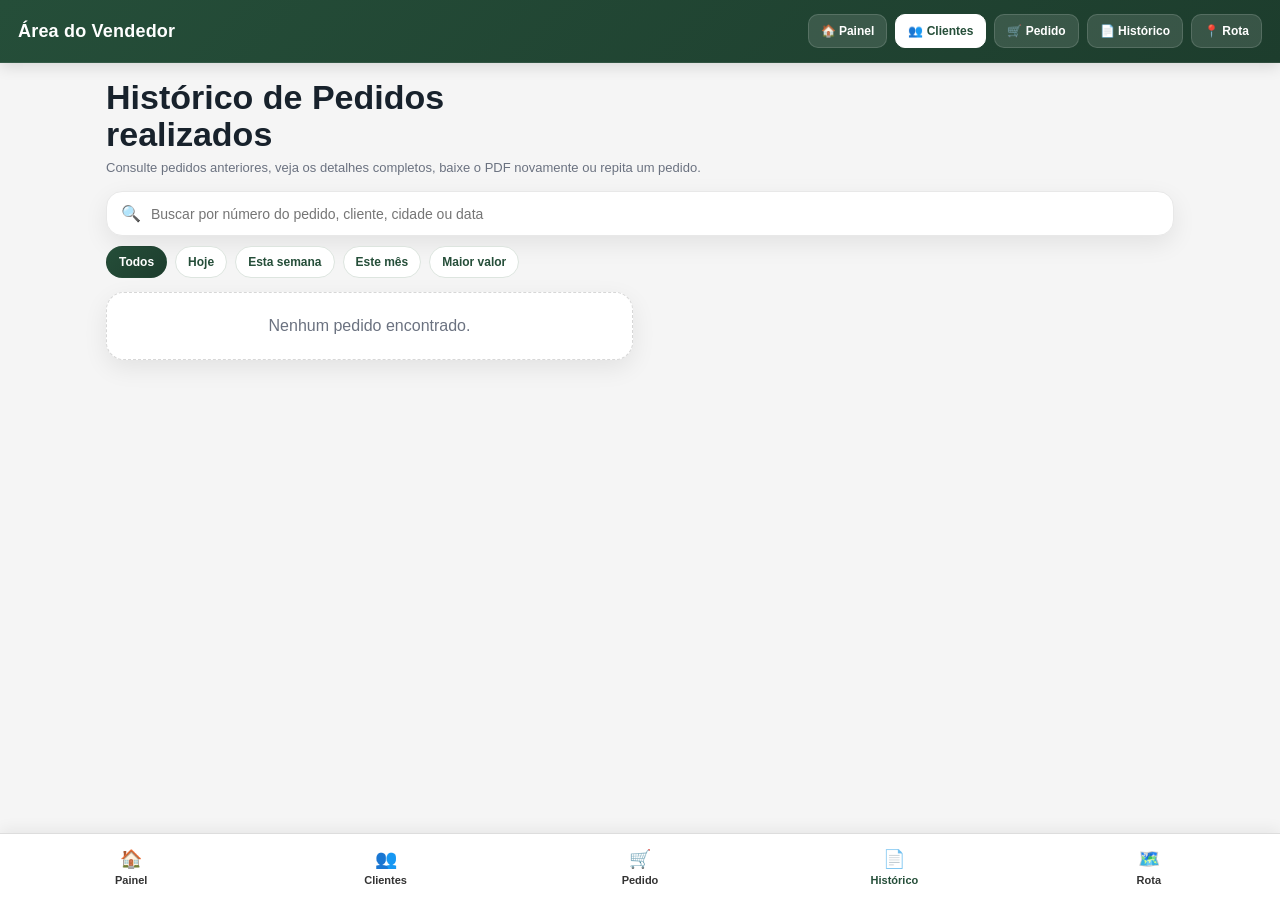
<file: historico-pedidos.html>
<!DOCTYPE html>
<html lang="pt-BR">
<head>
  <meta charset="UTF-8">
  <meta name="viewport" content="width=device-width, initial-scale=1.0">
  <title>Histórico de Pedidos - Aristóteles Botinas</title>
  <link rel="stylesheet" href="css/vendedor-shared.css">
  <style>
    :root{
      --verde:#254e39;
      --verde-escuro:#1d3d2d;
      --vermelho:#b22222;
      --fundo:#f5f5f5;
      --texto:#1f1f1f;
      --sub:#6b7280;
      --borda:#e8e8e8;
      --sombra:0 8px 24px rgba(0,0,0,.08);
      --card:#ffffff;
    }

    *{
      box-sizing:border-box;
      margin:0;
      padding:0;
    }

    body{
      font-family:Arial,Helvetica,sans-serif;
      background:var(--fundo);
      color:var(--texto);
      min-height:100vh;
    }



    .top-actions{
      margin-top:10px;
      display:flex;
      gap:8px;
      justify-content:center;
      flex-wrap:wrap;
    }

    main{
      max-width:1100px;
      margin:0 auto;
      padding:16px;
      padding-bottom:110px;
    }

    .hero{
      margin-bottom:14px;
    }

    .hero h1{
      font-size:34px;
      line-height:1.1;
      color:#18222c;
      margin-bottom:4px;
    }

    .hero p{
      color:var(--sub);
      font-size:13px;
      line-height:1.5;
    }

    .search-box{
      display:flex;
      align-items:center;
      gap:10px;
      background:#fff;
      border:1px solid var(--borda);
      border-radius:16px;
      padding:12px 14px;
      box-shadow:var(--sombra);
      margin-bottom:10px;
    }

    .search-box input{
      flex:1;
      border:none;
      outline:none;
      font-size:14px;
      background:transparent;
    }

    .filters{
      display:flex;
      gap:8px;
      flex-wrap:wrap;
      margin-bottom:14px;
    }

    .filter-btn{
      border:none;
      border-radius:999px;
      padding:8px 12px;
      font-size:12px;
      font-weight:800;
      cursor:pointer;
      background:#fff;
      color:var(--verde);
      border:1px solid #dde5df;
    }

    .filter-btn.active{
      background:linear-gradient(135deg,var(--verde),var(--verde-escuro));
      color:#fff;
      border-color:transparent;
    }

    .orders-grid{
      display:grid;
      grid-template-columns:1fr;
      gap:14px;
    }

    .order-card{
      background:var(--card);
      border:1px solid var(--borda);
      border-radius:20px;
      box-shadow:var(--sombra);
      padding:14px;
    }

    .order-head{
      display:flex;
      justify-content:space-between;
      align-items:flex-start;
      gap:12px;
      margin-bottom:10px;
    }

    .order-head h3{
      font-size:16px;
      color:#111827;
      margin-bottom:4px;
    }

    .order-head p{
      font-size:12px;
      color:var(--sub);
      line-height:1.45;
    }

    .status{
      background:#e9f5ec;
      color:#1f6b3d;
      border-radius:999px;
      padding:6px 10px;
      font-size:11px;
      font-weight:800;
      white-space:nowrap;
    }

    .info-grid{
      display:grid;
      grid-template-columns:1fr 1fr;
      gap:8px;
      margin-bottom:10px;
    }

    .info-box{
      background:#fafafa;
      border:1px solid #efefef;
      border-radius:12px;
      padding:10px;
    }

    .info-box small{
      display:block;
      color:var(--sub);
      font-size:11px;
      margin-bottom:4px;
    }

    .info-box strong{
      font-size:15px;
      color:var(--verde);
    }

    .items-box{
      background:#fafafa;
      border:1px solid #efefef;
      border-radius:12px;
      padding:10px;
      font-size:12px;
      line-height:1.5;
      color:#374151;
      white-space:pre-line;
      margin-bottom:10px;
      min-height:60px;
    }

    .actions{
      display:grid;
      grid-template-columns:1fr 1fr 1fr;
      gap:8px;
    }

    .actions button{
      border:none;
      border-radius:12px;
      padding:11px 10px;
      font-size:12px;
      font-weight:800;
      cursor:pointer;
    }

    .btn-light{
      background:#f7f7f7;
      color:var(--verde);
      border:1px solid #e6e6e6;
    }

    .btn-pdf{
      background:#f7f7f7;
      color:#222;
      border:1px solid #ececec;
    }

    .btn-repeat{
      background:linear-gradient(135deg,var(--verde),var(--verde-escuro));
      color:#fff;
    }

    .empty{
      background:#fff;
      border:1px dashed #d7d7d7;
      border-radius:18px;
      padding:24px;
      text-align:center;
      color:var(--sub);
      box-shadow:var(--sombra);
    }

    .modal{
      position:fixed;
      inset:0;
      background:rgba(0,0,0,.55);
      display:none;
      align-items:center;
      justify-content:center;
      z-index:9999;
      padding:18px;
    }

    .modal-box{
      background:#fff;
      width:100%;
      max-width:760px;
      max-height:92vh;
      overflow:auto;
      border-radius:20px;
      padding:20px;
      box-shadow:0 24px 64px rgba(0,0,0,.22);
      position:relative;
    }

    .modal-close{
      position:absolute;
      top:12px;
      right:12px;
      width:36px;
      height:36px;
      border:none;
      border-radius:10px;
      background:#f1f1f1;
      cursor:pointer;
      font-weight:800;
    }

    .detail-top{
      padding-right:42px;
      margin-bottom:14px;
    }

    .detail-top h3{
      font-size:24px;
      margin-bottom:6px;
      color:#111827;
    }

    .detail-top p{
      color:var(--sub);
      font-size:13px;
      line-height:1.5;
    }

    .detail-grid{
      display:grid;
      grid-template-columns:1fr 1fr;
      gap:10px;
      margin-bottom:14px;
    }

    .detail-card{
      border:1px solid #ececec;
      background:#fafafa;
      border-radius:14px;
      padding:12px;
    }

    .detail-card small{
      display:block;
      font-size:11px;
      color:var(--sub);
      margin-bottom:4px;
    }

    .detail-card strong{
      color:var(--verde);
      font-size:15px;
    }

    .detail-items{
      display:flex;
      flex-direction:column;
      gap:10px;
    }

    .detail-item{
      display:grid;
      grid-template-columns:72px 1fr;
      gap:12px;
      border:1px solid #ececec;
      background:#fff;
      border-radius:14px;
      padding:10px;
    }

    .detail-item img{
      width:100%;
      height:72px;
      object-fit:cover;
      border-radius:10px;
      background:#f3f3f3;
    }

    .detail-item h4{
      margin-bottom:6px;
      font-size:15px;
    }

    .detail-item p{
      font-size:12px;
      color:#4b5563;
      line-height:1.5;
      white-space:pre-line;
    }

    .detail-total{
      margin-top:14px;
      background:linear-gradient(135deg,var(--verde),var(--verde-escuro));
      color:#fff;
      border-radius:16px;
      padding:16px;
      display:flex;
      justify-content:space-between;
      align-items:center;
      gap:10px;
      flex-wrap:wrap;
    }

    .footer-nav{
      position:fixed;
      left:0;
      right:0;
      bottom:0;
      background:#fff;
      border-top:1px solid #ddd;
      display:grid;
      grid-template-columns:repeat(5,1fr);
      padding:8px 4px calc(8px + env(safe-area-inset-bottom));
      z-index:999;
      box-shadow:0 -4px 14px rgba(0,0,0,.06);
    }

    .footer-nav button{
      background:none;
      border:none;
      display:flex;
      flex-direction:column;
      align-items:center;
      justify-content:center;
      gap:4px;
      font-size:18px;
      cursor:pointer;
      color:#333;
      padding:6px 4px;
    }

    .footer-nav button span{
      font-size:11px;
      font-weight:700;
    }

    .footer-nav button.active{
      color:#254e39;
    }

    @media (min-width:900px){
      .orders-grid{
        grid-template-columns:1fr 1fr;
      }
    }

    @media (max-width:700px){
      .actions{
        grid-template-columns:1fr;
      }

      .info-grid,
      .detail-grid{
        grid-template-columns:1fr;
      }

      .detail-item{
        grid-template-columns:1fr;
      }

      .detail-item img{
        height:180px;
      }

      .hero h1{
        font-size:28px;
      }
    }
  </style>
</head>
<body>
<header class="top-header">
    <h2>Área do Vendedor</h2>

    <div class="nav-header">
        <button onclick="location.href='vendedores.html'">🏠 Painel</button>
        <button onclick="location.href='clientes.html'" class="ativo">👥 Clientes</button>
        <button onclick="location.href='novo-pedido.html'">🛒 Pedido</button>
        <button onclick="location.href='historico-pedidos.html'">📄 Histórico</button>
        <button onclick="location.href='rota.html'">📍 Rota</button>
    </div>
</header>

  <main>
    <section class="hero">
      <h1>Histórico de Pedidos<br>realizados</h1>
      <p>Consulte pedidos anteriores, veja os detalhes completos, baixe o PDF novamente ou repita um pedido.</p>
    </section>

    <div class="search-box">
      <span>🔍</span>
      <input id="buscaHistorico" type="text" placeholder="Buscar por número do pedido, cliente, cidade ou data">
    </div>

    <div class="filters">
      <button class="filter-btn active" data-filter="todos">Todos</button>
      <button class="filter-btn" data-filter="hoje">Hoje</button>
      <button class="filter-btn" data-filter="semana">Esta semana</button>
      <button class="filter-btn" data-filter="mes">Este mês</button>
      <button class="filter-btn" data-filter="maior">Maior valor</button>
    </div>

    <section class="orders-grid" id="historicoLista"></section>
  </main>

  <div class="modal" id="detalheModal">
    <div class="modal-box">
      <button class="modal-close" onclick="fecharDetalhes()">X</button>
      <div id="detalheConteudo"></div>
    </div>
  </div>

  <script>
    const KEY = 'aristoteles_vendedor_pro_db';
    let filtroAtual = 'todos';

    function safe(v){
      return String(v ?? '').replace(/[&<>"]/g, m => ({
        '&':'&amp;',
        '<':'&lt;',
        '>':'&gt;',
        '"':'&quot;'
      }[m]));
    }

    function excluirPedido(id){
      if(!confirm("Deseja excluir este pedido?")) return;

      const db = loadDB();

      db.orders = db.orders.filter(p => String(p.id) !== String(id));

      saveDB(db);

      renderHistorico();
    }

    function fmtMoney(v){
      return Number(v || 0).toLocaleString('pt-BR', {
        style:'currency',
        currency:'BRL'
      });
    }

    function formatDateBR(iso){
      if(!iso) return '-';
      const d = new Date(iso);
      if(Number.isNaN(d.getTime())) return iso;
      return d.toLocaleDateString('pt-BR');
    }

    function loadDB(){
      try{
        const db = JSON.parse(localStorage.getItem(KEY)) || {};
        db.orders = Array.isArray(db.orders) ? db.orders : [];
        db.clients = Array.isArray(db.clients) ? db.clients : [];
        db.currentOrder = db.currentOrder && typeof db.currentOrder === 'object' ? db.currentOrder : null;
        return db;
      }catch(e){
        return {
          orders: [],
          clients: [],
          currentOrder: null
        };
      }
    }

    function saveDB(db){
      localStorage.setItem(KEY, JSON.stringify(db));
    }

    function uid(p){
      return p + '_' + Date.now() + '_' + Math.floor(Math.random() * 10000);
    }

    function getClient(db, clientId){
      return db.clients.find(x => x.id === clientId) || null;
    }

    function getClientName(db, clientId){
      const c = getClient(db, clientId);
      return c ? c.nome : 'Cliente não encontrado';
    }

    function getClientCity(db, clientId){
      const c = getClient(db, clientId);
      if(!c) return '-';
      if(c.bairro && c.cidade) return `${c.bairro} - ${c.cidade}`;
      return c.cidade || c.bairro || '-';
    }

    function resumoItens(order){
      const items = order?.items || [];
      return items.map(i => `${i.nome} - ${i.qtd} pares`).join('\n');
    }

    function totalPares(order){
      return (order?.items || []).reduce((a, i) => a + Number(i.qtd || 0), 0);
    }

    function totalProdutos(order){
      return (order?.items || []).length;
    }

    function hojeRange(){
      const now = new Date();
      const start = new Date(now.getFullYear(), now.getMonth(), now.getDate());
      const end = new Date(now.getFullYear(), now.getMonth(), now.getDate() + 1);
      return { start, end };
    }

    function semanaRange(){
      const now = new Date();
      const day = now.getDay();
      const diff = day === 0 ? 6 : day - 1;
      const start = new Date(now.getFullYear(), now.getMonth(), now.getDate() - diff);
      start.setHours(0,0,0,0);
      const end = new Date(start);
      end.setDate(start.getDate() + 7);
      return { start, end };
    }

    function mesRange(){
      const now = new Date();
      const start = new Date(now.getFullYear(), now.getMonth(), 1);
      const end = new Date(now.getFullYear(), now.getMonth() + 1, 1);
      return { start, end };
    }

    function applyFilter(orders){
      let lista = [...orders];

      if(filtroAtual === 'maior'){
        lista.sort((a,b) => Number(b.total || 0) - Number(a.total || 0));
        return lista;
      }

      if(filtroAtual === 'hoje' || filtroAtual === 'semana' || filtroAtual === 'mes'){
        const range = filtroAtual === 'hoje'
          ? hojeRange()
          : filtroAtual === 'semana'
            ? semanaRange()
            : mesRange();

        lista = lista.filter(o => {
          const d = new Date(o.createdAt || o.criadoEm || o.data || '');
          if(Number.isNaN(d.getTime())) return false;
          return d >= range.start && d < range.end;
        });
      }

      lista.sort((a,b) => new Date(b.createdAt || 0) - new Date(a.createdAt || 0));
      return lista;
    }

    function applySearch(db, orders){
      const term = (document.getElementById('buscaHistorico').value || '').toLowerCase().trim();
      if(!term) return orders;

      return orders.filter(order => {
        const cliente = getClientName(db, order.clientId).toLowerCase();
        const cidade = getClientCity(db, order.clientId).toLowerCase();
        const id = String(order.id || '').toLowerCase();
        const data = formatDateBR(order.createdAt || order.criadoEm || '').toLowerCase();
        const itens = (order.items || []).map(i => `${i.nome} ${i.qtd} ${i.codigo || ''}`).join(' ').toLowerCase();

        return (
          id.includes(term) ||
          cliente.includes(term) ||
          cidade.includes(term) ||
          data.includes(term) ||
          itens.includes(term)
        );
      });
    }

    function renderHistorico(){
      const db = loadDB();
      const box = document.getElementById('historicoLista');

      let orders = Array.isArray(db.orders) ? db.orders : [];
      orders = applyFilter(orders);
      orders = applySearch(db, orders);

      if(!orders.length){
        box.innerHTML = `<div class="empty">Nenhum pedido encontrado.</div>`;
        return;
      }

      box.innerHTML = orders.map(order => `
        <article class="order-card">
          <div class="order-head">
            <div>
              <h3>Pedido #${safe(order.id || '')}</h3>
              <p>Cliente: ${safe(getClientName(db, order.clientId))}<br>Bairro / Cidade: ${safe(getClientCity(db, order.clientId))}</p>
            </div>
            <span class="status">${safe(order.status || 'Finalizado')}</span>
          </div>

          <div class="info-grid">
            <div class="info-box">
              <small>Data</small>
              <strong>${safe(formatDateBR(order.createdAt || order.criadoEm || ''))}</strong>
            </div>

            <div class="info-box">
              <small>Total</small>
              <strong>${fmtMoney(calcularTotalPedido(order))}</strong>
            </div>

            <div class="info-box">
              <small>Pares</small>
              <strong>${totalPares(order)} pares</strong>
            </div>

            <div class="info-box">
              <small>Itens</small>
              <strong>${totalProdutos(order)} produto${totalProdutos(order) === 1 ? '' : 's'}</strong>
            </div>
          </div>

          <div class="items-box">${safe(resumoItens(order))}</div>

          <div class="actions">
            <button class="btn-light" onclick="verDetalhes('${safe(order.id)}')">Ver detalhes</button>
            <button class="btn-pdf" onclick="baixarPdfPedido('${safe(order.id)}')">PDF</button>
            <button class="btn-repeat" onclick="repetirPedido('${safe(order.id)}')">Repetir pedido</button>
            <button class="btn-remove" onclick="excluirPedido('${order.id}')">Excluir</button>
          </div>
        </article>
      `).join('');
    }

    function verDetalhes(orderId){
      const db = loadDB();
      const order = db.orders.find(o => String(o.id) === String(orderId));
      if(!order) return;

      const cliente = getClient(db, order.clientId);

      const html = `
        <div class="detail-top">
          <h3>Resumo do Pedido #${safe(order.id || '')}</h3>
          <p>
            Cliente: ${safe(cliente?.nome || 'Cliente não encontrado')}<br>
            Data: ${safe(formatDateBR(order.createdAt || order.criadoEm || ''))}<br>
            Status: ${safe(order.status || 'Finalizado')}
          </p>
        </div>

        <div class="detail-grid">
          <div class="detail-card">
            <small>Telefone</small>
            <strong>${safe(cliente?.telefone || '-')}</strong>
          </div>
          <div class="detail-card">
            <small>Apelido</small>
            <strong>${safe(cliente?.apelido || '-')}</strong>
          </div>
          <div class="detail-card">
            <small>Cidade / Bairro</small>
            <strong>${safe(getClientCity(db, order.clientId))}</strong>
          </div>
          <div class="detail-card">
            <small>Endereço</small>
            <strong>${safe(cliente?.endereco || '-')}</strong>
          </div>
        </div>

        <div class="detail-items">
          ${(order.items || []).map(item => `
            <div class="detail-item">
              <img src="${safe(item.imagem || '')}" alt="${safe(item.nome || '')}">
              <div>
                <h4>${safe(item.nome || '')}</h4>
                <p>
Cor: ${safe(item.cor || '-')}
Quantidade: ${safe(item.qtd || 0)} pares
Preço unitário: ${fmtMoney(item.preco || 0)}
Subtotal: ${fmtMoney(item.subtotal || 0)}

Tamanhos:
${safe(item.tamanhos || '-')}
                </p>
              </div>
            </div>
          `).join('')}
        </div>

        <div class="detail-total">
          <div><strong>Total de pares:</strong> ${totalPares(order)}</div>
          <div><strong>Total do pedido:</strong> ${fmtMoney(calcularTotalPedido(order))}</div>
        </div>
      `;

      document.getElementById('detalheConteudo').innerHTML = html;
      document.getElementById('detalheModal').style.display = 'flex';
    }

    function fecharDetalhes(){
      document.getElementById('detalheModal').style.display = 'none';
    }

    function repetirPedido(orderId){
      const db = loadDB();
      const order = db.orders.find(o => String(o.id) === String(orderId));
      if(!order) return;

      db.currentOrder = JSON.parse(JSON.stringify({
        ...order,
        id: uid('ped'),
        status: 'rascunho',
        createdAt: new Date().toISOString()
      }));

      saveDB(db);
      location.href = 'carrinho-vendedores.html';
    }

    function montarPdfHtml(order, cliente){
      const itensHtml = (order.items || []).map(item => `
        <tr>
          <td style="padding:10px;border:1px solid #ddd;text-align:center;">
            ${item.imagem ? `<img src="${item.imagem}" style="width:70px;height:70px;object-fit:cover;border-radius:8px;">` : '-'}
          </td>
          <td style="padding:10px;border:1px solid #ddd;">${safe(item.nome || '-')}</td>
          <td style="padding:10px;border:1px solid #ddd;">${safe(item.cor || '-')}</td>
          <td style="padding:10px;border:1px solid #ddd;white-space:pre-line;">${safe(item.tamanhos || '-')}</td>
          <td style="padding:10px;border:1px solid #ddd;text-align:center;">${safe(item.qtd || 0)}</td>
          <td style="padding:10px;border:1px solid #ddd;text-align:right;">${fmtMoney(item.preco || 0)}</td>
          <td style="padding:10px;border:1px solid #ddd;text-align:right;">${fmtMoney(item.subtotal || 0)}</td>
        </tr>
      `).join('');

      return `
<!DOCTYPE html>
<html lang="pt-BR">
<head>
<meta charset="UTF-8">
<title>Pedido ${safe(order.id || '')}</title>
<style>
  body{font-family:Arial,Helvetica,sans-serif;padding:24px;color:#111}
  .topo{border-bottom:3px solid #254e39;padding-bottom:12px;margin-bottom:20px}
  .topo h1{margin:0;color:#254e39}
  .topo p{margin:6px 0 0;color:#555}
  .box{border:1px solid #ddd;border-radius:12px;padding:14px;margin-bottom:16px}
  .grid{display:grid;grid-template-columns:1fr 1fr;gap:10px}
  .campo{background:#fafafa;border:1px solid #eee;border-radius:10px;padding:10px}
  .campo small{display:block;color:#666;margin-bottom:4px}
  .campo strong{color:#254e39}
  table{width:100%;border-collapse:collapse;margin-top:12px}
  th{background:#254e39;color:#fff;padding:10px;border:1px solid #ddd;font-size:12px}
  td{font-size:12px;vertical-align:top}
  .total{margin-top:16px;background:#254e39;color:#fff;padding:14px;border-radius:12px;text-align:right;font-size:18px;font-weight:bold}
</style>
</head>
<body>
  <div class="topo">
    <h1>Aristóteles Botinas</h1>
    <p>Resumo do pedido #${safe(order.id || '')}</p>
  </div>

  <div class="box">
    <div class="grid">
      <div class="campo"><small>Cliente</small><strong>${safe(cliente?.nome || '-')}</strong></div>
      <div class="campo"><small>Apelido</small><strong>${safe(cliente?.apelido || '-')}</strong></div>
      <div class="campo"><small>Telefone</small><strong>${safe(cliente?.telefone || '-')}</strong></div>
      <div class="campo"><small>Cidade</small><strong>${safe(cliente?.cidade || '-')}</strong></div>
      <div class="campo"><small>Bairro</small><strong>${safe(cliente?.bairro || '-')}</strong></div>
      <div class="campo"><small>Endereço</small><strong>${safe(cliente?.endereco || '-')}</strong></div>
      <div class="campo"><small>Data</small><strong>${safe(formatDateBR(order.createdAt || order.criadoEm || ''))}</strong></div>
      <div class="campo"><small>Status</small><strong>${safe(order.status || 'Finalizado')}</strong></div>
    </div>
  </div>

  <table>
    <thead>
      <tr>
        <th>Miniatura</th>
        <th>Produto</th>
        <th>Cor</th>
        <th>Tamanhos</th>
        <th>Qtd</th>
        <th>Unitário</th>
        <th>Total</th>
      </tr>
    </thead>
    <tbody>
      ${itensHtml}
    </tbody>
  </table>

  <div class="total">
    Total de pares: ${totalPares(order)}<br>
    Valor final: ${fmtMoney(calcularTotalPedido(order))}
  </div>
</body>
</html>
      `;
    }

    function calcularTotalPedido(order){
      return (order?.items || []).reduce((acc, item) => {
        return acc + Number(item.subtotal || (Number(item.qtd || 0) * Number(item.preco || 0)));
      }, 0);
    }

    function baixarPdfPedido(orderId){
      const db = loadDB();
      const order = db.orders.find(o => String(o.id) === String(orderId));
      if(!order) return;

      const cliente = getClient(db, order.clientId);
      const html = montarPdfHtml(order, cliente);

      const win = window.open('', '_blank');
      win.document.open();
      win.document.write(html);
      win.document.close();

      setTimeout(() => {
        win.focus();
        win.print();
      }, 400);
    }

    document.addEventListener('DOMContentLoaded', () => {
      renderHistorico();

      document.getElementById('buscaHistorico').addEventListener('input', renderHistorico);

      document.querySelectorAll('.filter-btn').forEach(btn => {
        btn.addEventListener('click', () => {
          document.querySelectorAll('.filter-btn').forEach(b => b.classList.remove('active'));
          btn.classList.add('active');
          filtroAtual = btn.dataset.filter;
          renderHistorico();
        });
      });
    });
  </script>

<footer class="footer-nav">
  <button onclick="location.href='vendedores.html'">🏠<span>Painel</span></button>
  <button onclick="location.href='clientes.html'">👥<span>Clientes</span></button>
  <button onclick="location.href='novo-pedido.html'">🛒<span>Pedido</span></button>
  <button onclick="location.href='historico-pedidos.html'" class="active">📄<span>Histórico</span></button>
  <button onclick="location.href='rota.html'">🗺️<span>Rota</span></button>
</footer>
</body>
</html>
</file>
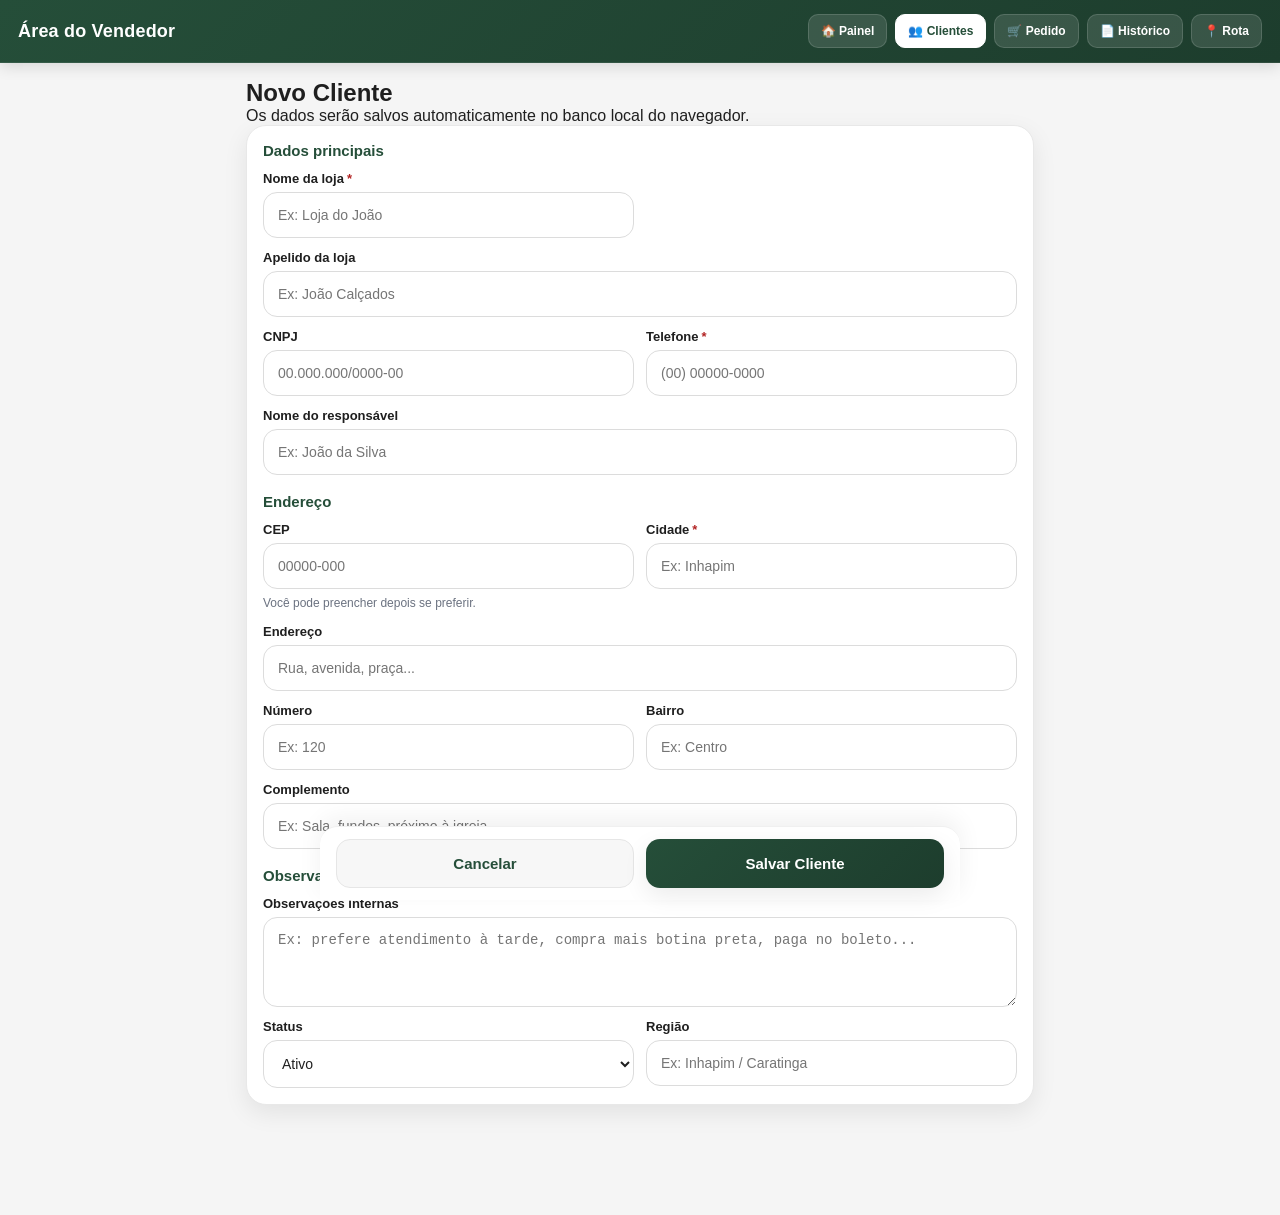
<file: novo-cliente.html>
<!DOCTYPE html>
<html lang="pt-BR">
<head>
  <meta charset="UTF-8">
  <meta name="viewport" content="width=device-width, initial-scale=1.0">
  <title>Novo Cliente - Aristóteles Botinas</title>
  <link rel="stylesheet" href="css/vendedor-shared.css">

  <style>
    :root{
      --verde:#254e39;
      --verde-escuro:#1d3d2d;
      --vermelho:#b22222;
      --fundo:#f5f5f5;
      --card:#ffffff;
      --texto:#1f1f1f;
      --sub:#6b7280;
      --borda:#e8e8e8;
      --sombra:0 8px 24px rgba(0,0,0,0.08);
      --radius:16px;
    }

    *{
      box-sizing:border-box;
      margin:0;
      padding:0;
    }

    body{
      font-family:Arial, Helvetica, sans-serif;
      background:var(--fundo);
      color:var(--texto);
      min-height:100vh;
    }



    main{
      max-width:820px;
      margin:0 auto;
      padding:16px;
      padding-bottom:110px;
    }

    .page-title{
      margin-bottom:16px;
    }

    .page-title h1{
      font-size:24px;
      color:var(--verde);
      margin-bottom:4px;
    }

    .page-title p{
      font-size:14px;
      color:var(--sub);
      line-height:1.5;
    }

    .form-card{
      background:var(--card);
      border:1px solid var(--borda);
      border-radius:20px;
      padding:16px;
      box-shadow:var(--sombra);
    }

    .form-section{
      margin-bottom:18px;
    }

    .form-section:last-child{
      margin-bottom:0;
    }

    .form-section h2{
      font-size:15px;
      color:var(--verde);
      margin-bottom:12px;
    }

    .form-grid{
      display:grid;
      grid-template-columns:1fr;
      gap:12px;
    }

    .field{
      display:flex;
      flex-direction:column;
      gap:6px;
    }

    .field label{
      font-size:13px;
      font-weight:700;
      color:var(--texto);
    }

    .field input,
    .field textarea,
    .field select{
      width:100%;
      border:1px solid #dcdcdc;
      border-radius:14px;
      background:#fff;
      padding:14px;
      font-size:14px;
      outline:none;
      color:var(--texto);
      transition:0.2s;
    }

    .field textarea{
      min-height:90px;
      resize:vertical;
    }

    .field input:focus,
    .field textarea:focus,
    .field select:focus{
      border-color:var(--verde);
      box-shadow:0 0 0 3px rgba(37,78,57,0.12);
    }

    .field small{
      font-size:12px;
      color:var(--sub);
      line-height:1.4;
    }

    .field-row{
      display:grid;
      grid-template-columns:1fr 1fr;
      gap:12px;
    }

    .field-row-3{
      display:grid;
      grid-template-columns:1fr 1fr 1fr;
      gap:12px;
    }

    .required{
      color:var(--vermelho);
      margin-left:3px;
    }

    .actions{
      position:fixed;
      left:0;
      right:0;
      bottom:0;
      background:#fff;
      border-top:1px solid rgba(0,0,0,0.06);
      padding:12px 16px calc(12px + env(safe-area-inset-bottom));
      display:grid;
      grid-template-columns:1fr 1fr;
      gap:12px;
      z-index:60;
    }

    .btn{
      border:none;
      border-radius:14px;
      padding:15px;
      font-size:15px;
      font-weight:800;
      cursor:pointer;
      width:100%;
    }

    .btn-outline{
      background:#f7f7f7;
      color:var(--verde);
      border:1px solid #e6e6e6;
    }

    .btn-solid{
      background:linear-gradient(135deg,var(--verde),var(--verde-escuro));
      color:#fff;
      box-shadow:var(--sombra);
    }

    .alert-box{
      margin-bottom:14px;
      background:#fff7e9;
      border:1px solid #ffe2a8;
      color:#926200;
      border-radius:14px;
      padding:12px 14px;
      font-size:13px;
      line-height:1.5;
    }

    @media (min-width:768px){
      .form-grid{
        grid-template-columns:1fr 1fr;
      }

      .field-full{
        grid-column:1 / -1;
      }

      .actions{
        max-width:820px;
        margin:0 auto;
        left:50%;
        transform:translateX(-50%);
        border-radius:18px 18px 0 0;
        box-shadow:0 -8px 24px rgba(0,0,0,0.06);
      }
    }

    @media (max-width:560px){
      .field-row,
      .field-row-3{
        grid-template-columns:1fr;
      }
    }
  </style>
</head>
<body>

<header class="top-header">
    <h2>Área do Vendedor</h2>

    <div class="nav-header">
        <button onclick="location.href='vendedores.html'">🏠 Painel</button>
        <button onclick="location.href='clientes.html'" class="ativo">👥 Clientes</button>
        <button onclick="location.href='novo-pedido.html'">🛒 Pedido</button>
        <button onclick="location.href='historico-pedidos.html'">📄 Histórico</button>
        <button onclick="location.href='rota.html'">📍 Rota</button>
    </div>
</header>
  <main>
    <section class="page-head"><h1>Novo Cliente</h1><p>Os dados serão salvos automaticamente no banco local do navegador.</p></section>
    <section class="form-card">
      <div class="form-section"><h2>Dados principais</h2><div class="form-grid">
        <div class="field"><label>Nome da loja<span class="required">*</span></label><input type="text" placeholder="Ex: Loja do João"></div>
        <div class="field field-full"><label>Apelido da loja</label><input type="text" placeholder="Ex: João Calçados"></div>
        <div class="field"><label>CNPJ</label><input type="text" placeholder="00.000.000/0000-00"></div>
        <div class="field"><label>Telefone<span class="required">*</span></label><input type="text" placeholder="(00) 00000-0000"></div>
        <div class="field field-full"><label>Nome do responsável</label><input type="text" placeholder="Ex: João da Silva"></div>
      </div></div>
      <div class="form-section"><h2>Endereço</h2><div class="form-grid">
        <div class="field"><label>CEP</label><input type="text" placeholder="00000-000"><small>Você pode preencher depois se preferir.</small></div>
        <div class="field"><label>Cidade<span class="required">*</span></label><input type="text" placeholder="Ex: Inhapim"></div>
        <div class="field field-full"><label>Endereço</label><input type="text" placeholder="Rua, avenida, praça..."></div>
        <div class="field-row field-full"><div class="field"><label>Número</label><input type="text" placeholder="Ex: 120"></div><div class="field"><label>Bairro</label><input type="text" placeholder="Ex: Centro"></div></div>
        <div class="field field-full"><label>Complemento</label><input type="text" placeholder="Ex: Sala, fundos, próximo à igreja..."></div>
      </div></div>
      <div class="form-section"><h2>Observações</h2><div class="form-grid">
        <div class="field field-full"><label>Observações internas</label><textarea placeholder="Ex: prefere atendimento à tarde, compra mais botina preta, paga no boleto..."></textarea></div>
        <div class="field"><label>Status</label><select><option>Ativo</option><option>Em prospecção</option><option>Inativo</option></select></div>
        <div class="field"><label>Região</label><input type="text" placeholder="Ex: Inhapim / Caratinga"></div>
      </div></div>
    </section>
  </main>
  <div class="actions"><button class="btn btn-outline" onclick="window.location.href='clientes.html'">Cancelar</button><button class="btn btn-solid" id="salvarClienteBtn">Salvar Cliente</button></div>
  <script src="js/vendedor-db.js"></script>

</body>
</html>
</file>
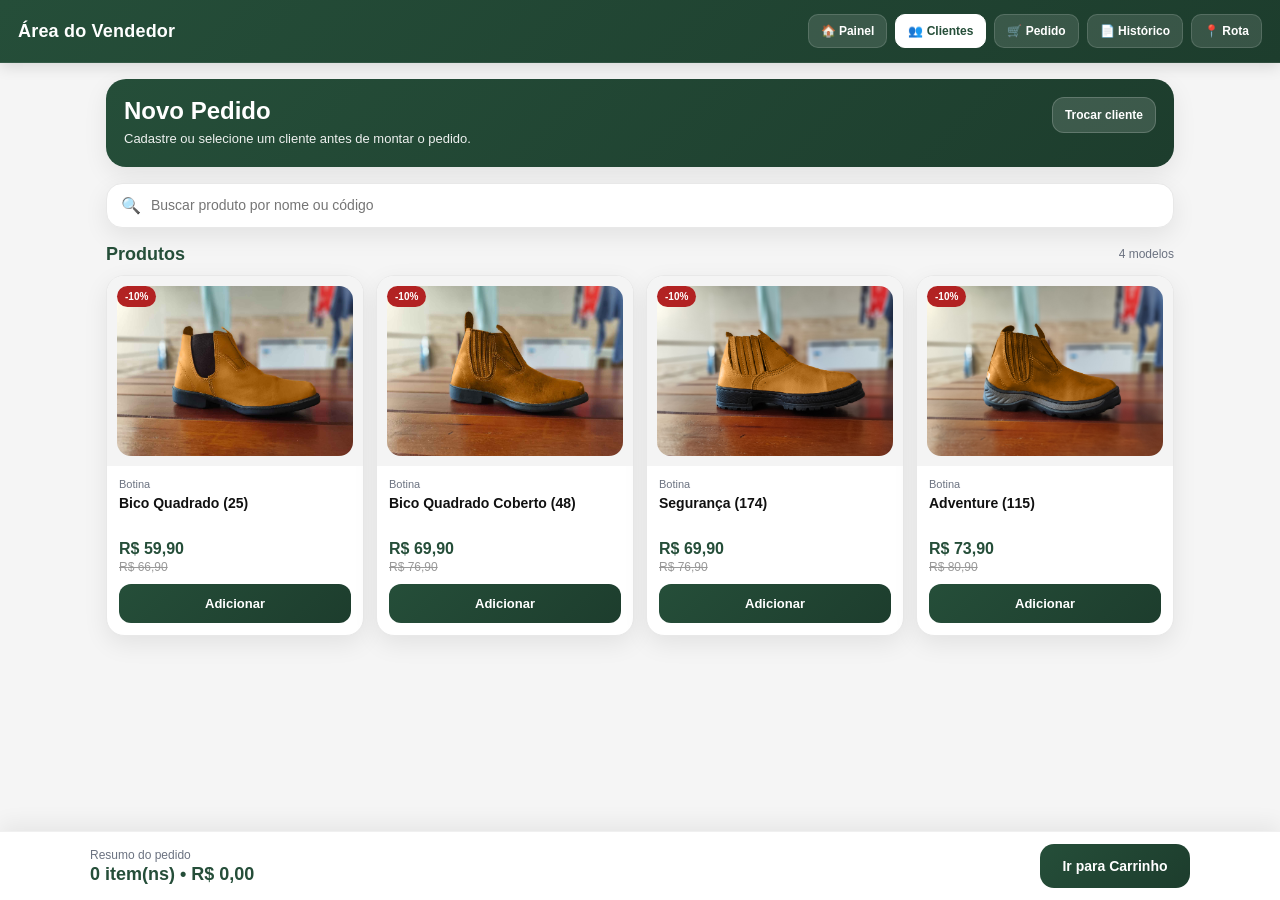
<file: novo-pedido.html>
<!DOCTYPE html>
<html lang="pt-BR">
<head>
  <meta charset="UTF-8">
  <meta name="viewport" content="width=device-width, initial-scale=1.0">
  <title>Novo Pedido - Aristóteles Botinas</title>
  <link rel="stylesheet" href="css/vendedor-shared.css">
  <style>
    :root{
      --verde:#254e39;
      --verde-escuro:#1d3d2d;
      --vermelho:#b22222;
      --fundo:#f5f5f5;
      --card:#fff;
      --texto:#1f1f1f;
      --sub:#6b7280;
      --borda:#e8e8e8;
      --sombra:0 8px 24px rgba(0,0,0,.08);
      --radius:16px;
    }

    *{
      box-sizing:border-box;
      margin:0;
      padding:0;
    }

    body{
      font-family:Arial,Helvetica,sans-serif;
      background:var(--fundo);
      color:var(--texto);
      min-height:100vh;
    }

    main{
      max-width:1100px;
      margin:0 auto;
      padding:16px;
      padding-bottom:120px;
    }

    .top-header{
    background: linear-gradient(135deg, #254e39, #1d3d2d);
    color: #fff;
    padding: 14px 18px;
    display: flex;
    align-items: center;
    justify-content: space-between;
    gap: 14px;
    flex-wrap: wrap;
    box-shadow: 0 4px 14px rgba(0,0,0,.12);
    border-bottom: 1px solid rgba(255,255,255,.08);
}

.top-header h2,
.top-header h1{
    margin: 0;
    font-size: 18px;
    font-weight: 800;
    letter-spacing: .2px;
}

.top-header .nav-header{
    display: flex;
    gap: 8px;
    flex-wrap: wrap;
}

.top-header .nav-header button{
    background: rgba(255,255,255,.12);
    color: #fff;
    border: 1px solid rgba(255,255,255,.14);
    padding: 9px 12px;
    border-radius: 10px;
    font-size: 12px;
    font-weight: 700;
    cursor: pointer;
    transition: .2s;
}

.top-header .nav-header button:hover{
    background: rgba(255,255,255,.2);
    transform: translateY(-1px);
}

.top-header .nav-header button.ativo{
    background: #fff;
    color: #254e39;
    border-color: #fff;
}

    .client-bar{
      background:linear-gradient(135deg,var(--verde),var(--verde-escuro));
      color:#fff;
      border-radius:20px;
      padding:18px;
      box-shadow:var(--sombra);
      margin-bottom:16px;
    }

    .client-bar-top{
      display:flex;
      justify-content:space-between;
      align-items:flex-start;
      gap:12px;
    }

    .client-bar h1{
      font-size:28px;
      margin-bottom:4px;
    }

    .client-bar p{
      font-size:13px;
      opacity:.92;
      line-height:1.5;
    }

    .change-client{
      background:rgba(255,255,255,.14);
      color:#fff;
      border:1px solid rgba(255,255,255,.18);
      border-radius:12px;
      padding:10px 12px;
      font-size:12px;
      font-weight:800;
      cursor:pointer;
      white-space:nowrap;
    }

    .search-box{
      display:flex;
      gap:10px;
      align-items:center;
      background:#fff;
      border:1px solid var(--borda);
      border-radius:16px;
      padding:12px 14px;
      box-shadow:var(--sombra);
      margin-bottom:16px;
    }

    .search-box input{
      flex:1;
      border:none;
      outline:none;
      font-size:14px;
      background:transparent;
      color:var(--texto);
    }

    .section-title{
      display:flex;
      align-items:center;
      justify-content:space-between;
      margin-bottom:10px;
    }

    .section-title h2{
      font-size:18px;
      color:var(--verde);
    }

    .section-title span{
      font-size:12px;
      color:var(--sub);
    }

    .products-grid{
      display:grid;
      grid-template-columns:repeat(2,1fr);
      gap:12px;
    }

    .product-card{
      background:#fff;
      border-radius:18px;
      overflow:hidden;
      border:1px solid var(--borda);
      box-shadow:var(--sombra);
    }

    .product-image{
      background:#f4f4f4;
      position:relative;
      padding:10px;
    }

    .product-image img{
      width:100%;
      height:158px;
      object-fit:cover;
      border-radius:14px;
      display:block;
    }

    .badge{
      position:absolute;
      top:10px;
      left:10px;
      background:var(--vermelho);
      color:#fff;
      font-size:10px;
      font-weight:800;
      border-radius:999px;
      padding:5px 8px;
    }

    .product-info{
      padding:12px;
    }

    .product-type{
      font-size:11px;
      color:var(--sub);
      margin-bottom:4px;
    }

    .product-info h3{
      font-size:14px;
      line-height:1.35;
      margin-bottom:8px;
      color:#111;
      min-height:38px;
    }

    .price-box{
      display:flex;
      flex-direction:column;
      gap:2px;
      margin-bottom:10px;
    }

    .price-new{
      font-size:16px;
      font-weight:900;
      color:var(--verde);
    }

    .price-old{
      font-size:12px;
      color:#999;
      text-decoration:line-through;
    }

    .card-btn{
      width:100%;
      border:none;
      border-radius:12px;
      padding:12px;
      background:linear-gradient(135deg,var(--verde),var(--verde-escuro));
      color:#fff;
      font-size:13px;
      font-weight:800;
      cursor:pointer;
    }

    .cart-bar{
      position:fixed;
      left:0;
      right:0;
      bottom:0;
      background:#fff;
      border-top:1px solid rgba(0,0,0,.06);
      padding:12px 16px calc(12px + env(safe-area-inset-bottom));
      z-index:60;
      box-shadow:0 -8px 20px rgba(0,0,0,.06);
    }

    .cart-content{
      max-width:1100px;
      margin:0 auto;
      display:grid;
      grid-template-columns:1fr auto;
      gap:12px;
      align-items:center;
    }

    .cart-info small{
      display:block;
      color:var(--sub);
      font-size:12px;
      margin-bottom:2px;
    }

    .cart-info strong{
      display:block;
      color:var(--verde);
      font-size:18px;
      font-weight:900;
    }

    .cart-btn{
      border:none;
      border-radius:14px;
      padding:14px 16px;
      background:linear-gradient(135deg,var(--verde),var(--verde-escuro));
      color:#fff;
      font-size:14px;
      font-weight:800;
      cursor:pointer;
      min-width:150px;
    }

    .modal{
      position:fixed;
      inset:0;
      background:rgba(0,0,0,.6);
      display:none;
      justify-content:center;
      align-items:center;
      z-index:9999;
      padding:18px;
    }

    .modal .box{
      background:#fff;
      padding:24px;
      border-radius:18px;
      width:100%;
      max-width:420px;
      max-height:92vh;
      overflow:auto;
      position:relative;
      animation:aparecer .24s ease;
    }

    .fechar{
      position:absolute;
      right:12px;
      top:12px;
      border:none;
      background:#eee;
      border-radius:10px;
      width:34px;
      height:34px;
      cursor:pointer;
      font-weight:700;
    }

    .box h3{
      margin-bottom:12px;
      color:#1f1f1f;
      font-size:24px;
      padding-right:40px;
    }

    .box img{
      width:100%;
      max-height:210px;
      object-fit:cover;
      border-radius:12px;
      margin-bottom:14px;
    }

    .box select,
    .cliente-select,
    .input{
      width:100%;
      padding:12px;
      border:1px solid #ddd;
      border-radius:12px;
      margin-bottom:12px;
      font-size:14px;
    }

    .tamanhos{
      display:grid;
      grid-template-columns:repeat(4,1fr);
      gap:8px;
      margin:12px 0;
    }

    .tamanhos div{
      background:#f6f6f6;
      border-radius:12px;
      padding:10px;
      text-align:center;
      font-weight:700;
    }

    .tamanhos input{
      width:100%;
      margin-top:8px;
      padding:8px;
      border:1px solid #ddd;
      border-radius:8px;
      text-align:center;
    }

    .totalfinal{
      background:#f7faf8;
      border:1px solid #dbe7df;
      border-radius:12px;
      padding:12px;
      text-align:center;
      margin:10px 0 14px;
      color:var(--verde);
    }

    .btn{
      width:100%;
      background:linear-gradient(135deg,var(--verde),var(--verde-escuro));
      color:#fff;
      border:none;
      padding:14px;
      border-radius:12px;
      cursor:pointer;
      font-weight:800;
    }

    .btn-sec{
      background:#f0f0f0;
      color:#222;
      border:none;
      padding:12px;
      border-radius:12px;
      cursor:pointer;
      font-weight:700;
      width:100%;
    }

    .alert-overlay{
      position:fixed;
      inset:0;
      background:rgba(0,0,0,.55);
      display:none;
      align-items:center;
      justify-content:center;
      z-index:10000;
      padding:18px;
    }

    .alert-modal{
      background:#fff;
      width:100%;
      max-width:380px;
      border-radius:20px;
      padding:24px;
      text-align:center;
      box-shadow:0 24px 64px rgba(0,0,0,.22);
    }

    .alert-icon{
      font-size:42px;
      margin-bottom:12px;
    }

    .alert-modal h3{
      margin-bottom:8px;
    }

    .alert-modal p{
      color:#555;
      line-height:1.5;
      margin-bottom:16px;
    }

    .alert-actions{
      display:grid;
      grid-template-columns:1fr 1fr;
      gap:10px;
    }

    .btn-main{
      background:linear-gradient(135deg,var(--verde),var(--verde-escuro));
      color:#fff;
      border:none;
      padding:12px;
      border-radius:12px;
      cursor:pointer;
      font-weight:800;
    }

    @keyframes aparecer{
      from{transform:scale(.94);opacity:0}
      to{transform:scale(1);opacity:1}
    }

    @media (min-width:768px){
      .products-grid{
        grid-template-columns:repeat(4,1fr);
      }

      .product-image img{
        height:170px;
      }

      .client-bar h1{
        font-size:24px;
      }
    }
  </style>
</head>
<body>
<header class="top-header">
    <h2>Área do Vendedor</h2>

    <div class="nav-header">
        <button onclick="location.href='vendedores.html'">🏠 Painel</button>
        <button onclick="location.href='clientes.html'" class="ativo">👥 Clientes</button>
        <button onclick="location.href='novo-pedido.html'">🛒 Pedido</button>
        <button onclick="location.href='historico-pedidos.html'">📄 Histórico</button>
        <button onclick="location.href='rota.html'">📍 Rota</button>
    </div>
</header>

  <main>
    <section class="client-bar">
      <div class="client-bar-top">
        <div id="pedidoClienteInfo">
          <h1>Novo Pedido</h1>
          <p>Selecione um cliente.</p>
        </div>
        <button class="change-client" onclick="abrirTrocarCliente()">Trocar cliente</button>
      </div>
    </section>

    <div class="search-box">
      <span>🔍</span>
      <input id="buscaProduto" type="text" placeholder="Buscar produto por nome ou código">
    </div>

    <div class="section-title">
      <h2>Produtos</h2>
      <span id="totalModelos">0 modelos</span>
    </div>

    <section class="products-grid" id="produtosLista"></section>
  </main>

  <div class="cart-bar">
    <div class="cart-content">
      <div class="cart-info">
        <small>Resumo do pedido</small>
        <strong id="resumoPedidoBar">0 itens • R$ 0,00</strong>
      </div>
      <button class="cart-btn" onclick="irCarrinho()">Ir para Carrinho</button>
    </div>
  </div>

  <div class="modal" id="modalProduto">
    <div class="box">
      <button class="fechar" onclick="fecharProduto()">X</button>
      <h3 id="nomeProduto"></h3>
      <img id="imgProduto" alt="Produto">
      <select id="cor">
        <option>Palha</option>
        <option>Preta</option>
        <option>Relva</option>
        <option>Pinhão</option>
        <option>Tabaco</option>
      </select>

      <div class="tamanhos" id="tamanhos"></div>

      <div class="totalfinal">
        <b>Pares: <span id="pares">0</span> | Total: R$ <span id="total">0,00</span></b>
      </div>

      <button class="btn" id="btnAdicionarModal" onclick="addCarrinhoModal()">Adicionar</button>
    </div>
  </div>

  <div id="alertBox" class="alert-overlay">
    <div class="alert-modal">
      <div class="alert-icon" id="alertIcon">⚠️</div>
      <h3 id="alertTitle">Atenção</h3>
      <p id="alertMsg">Mensagem aqui</p>
      <div class="alert-actions">
        <button onclick="fecharAlerta()" class="btn-sec">Fechar</button>
        <button id="alertConfirm" class="btn-main" onclick="confirmarAlerta()" style="display:none;">OK</button>
      </div>
    </div>
  </div>

  <div id="modalCliente" class="alert-overlay">
    <div class="alert-modal">
      <h3>Selecionar cliente</h3>
      <p>Escolha o cliente do pedido.</p>
      <select id="clientePedidoSelect" class="cliente-select"></select>
      <div class="alert-actions">
        <button class="btn-sec" onclick="fecharTrocarCliente()">Cancelar</button>
        <button class="btn-main" onclick="salvarClientePedido()">Continuar</button>
      </div>
    </div>
  </div>

  <script>
    const KEY = 'aristoteles_vendedor_pro_db';

    const PRODUCTS = [
      {id:'25', nome:'Bico Quadrado (25)', preco:59.90, precoAntigo:66.90, tipo:'Botina', imagem:'img/25/palha.jpg', base:'img/25', codigo:'25'},
      {id:'48', nome:'Bico Quadrado Coberto (48)', preco:69.90, precoAntigo:76.90, tipo:'Botina', imagem:'img/48/palha.jpg', base:'img/48', codigo:'48'},
      {id:'174', nome:'Segurança (174)', preco:69.90, precoAntigo:76.90, tipo:'Botina', imagem:'img/174/palha.jpg', base:'img/174', codigo:'174'},
      {id:'115', nome:'Adventure (115)', preco:73.90, precoAntigo:80.90, tipo:'Botina', imagem:'img/115/palha.jpg', base:'img/115', codigo:'115'}
    ];

    let atual = null;
    let imagemSelecionada = '';
    let acaoConfirmar = null;
    let editandoIndex = null;

    function safe(v){
      return String(v ?? '').replace(/[&<>"]/g, m => ({
        '&':'&amp;',
        '<':'&lt;',
        '>':'&gt;',
        '"':'&quot;'
      }[m]));
    }

    function fmtMoney(v){
      return Number(v || 0).toLocaleString('pt-BR', {
        style:'currency',
        currency:'BRL'
      });
    }

    function uid(p){
      return p + '_' + Date.now() + '_' + Math.floor(Math.random() * 10000);
    }

    function loadDB(){
      try{
        const db = JSON.parse(localStorage.getItem(KEY)) || {};
        db.clients = Array.isArray(db.clients) ? db.clients : [];
        db.orders = Array.isArray(db.orders) ? db.orders : [];
        db.route = db.route && typeof db.route === 'object' ? db.route : {clients:[]};
        db.route.clients = Array.isArray(db.route.clients) ? db.route.clients : [];
        db.currentOrder = db.currentOrder && typeof db.currentOrder === 'object' ? db.currentOrder : null;
        return db;
      }catch(e){
        return {
          clients: [],
          orders: [],
          route: {clients: []},
          currentOrder: null
        };
      }
    }

    function saveDB(db){
      localStorage.setItem(KEY, JSON.stringify(db));
    }

    function getSelectedClientId(){
      return localStorage.getItem('clienteAtualId') || localStorage.getItem('clienteAtual') || '';
    }

    function setSelectedClientId(id){
      localStorage.setItem('clienteAtualId', id);
      localStorage.setItem('clienteAtual', id);
    }

    function gerarNumeroPedido(){
      const db = loadDB();

      const maior = db.orders.reduce((max, p) => {
        const num = Number(p.id);
        return num > max ? num : max;
      }, 0);

      const novo = maior + 1;

      localStorage.setItem("pedidoSequencial", novo);

      return String(novo).padStart(3, '0');
    }

    function ensureCurrentOrder(clientId){
      const db = loadDB();

      if(!db.currentOrder || db.currentOrder.status === 'finalizado'){
        db.currentOrder = {
          id: gerarNumeroPedido(),
          clientId: clientId || '',
          items: [],
          notes: '',
          createdAt: new Date().toISOString(),
          status: 'rascunho'
        };
      }

      if(clientId){
        db.currentOrder.clientId = clientId;
      }

      saveDB(db);
      return db.currentOrder;
    }

    function orderTotals(order){
      const itens = order?.items || [];
      return {
        itens: itens.length,
        pares: itens.reduce((a, i) => a + Number(i.qtd || 0), 0),
        total: itens.reduce((a, i) => a + Number(i.subtotal || 0), 0)
      };
    }

    function renderProducts(){
      const db = loadDB();
      const clientId = getSelectedClientId() || db.currentOrder?.clientId || db.clients[0]?.id || '';

      if(clientId){
        setSelectedClientId(clientId);
      }

      ensureCurrentOrder(clientId);

      const client = db.clients.find(c => c.id === clientId);

      document.getElementById('pedidoClienteInfo').innerHTML = client
        ? `<h1>Novo Pedido</h1><p>Cliente: ${safe(client.nome)}<br>${safe(client.bairro || 'Sem bairro')} • ${safe(client.cidade || '-')}</p>`
        : `<h1>Novo Pedido</h1><p>Cadastre ou selecione um cliente antes de montar o pedido.</p>`;

      const term = (document.getElementById('buscaProduto').value || '').toLowerCase();

      const list = PRODUCTS.filter(p =>
        (p.nome + ' ' + p.codigo).toLowerCase().includes(term)
      );

      document.getElementById('totalModelos').textContent = list.length + ' modelos';

      document.getElementById('produtosLista').innerHTML = list.map(p => `
        <article class="product-card">
          <div class="product-image">
            <span class="badge">-10%</span>
            <img src="${p.imagem}" alt="${safe(p.nome)}">
          </div>
          <div class="product-info">
            <div class="product-type">${safe(p.tipo)}</div>
            <h3>${safe(p.nome)}</h3>
            <div class="price-box">
              <span class="price-new">${fmtMoney(p.preco)}</span>
              <span class="price-old">${fmtMoney(p.precoAntigo)}</span>
            </div>
            <button class="card-btn" onclick="abrirProduto('${p.id}')">Adicionar</button>
          </div>
        </article>
      `).join('');

      const t = orderTotals(loadDB().currentOrder);
      document.getElementById('resumoPedidoBar').textContent = `${t.itens} item(ns) • ${fmtMoney(t.total)}`;
    }

    function montarGridTamanhos(){
      let html = '';
      for(let t = 33; t <= 44; t++){
        html += `<div>${t}<input type="number" min="0" value="0" onchange="calcModal()"></div>`;
      }
      document.getElementById('tamanhos').innerHTML = html;
    }

    function abrirProduto(id){
      const db = loadDB();
      const clientId = getSelectedClientId() || db.currentOrder?.clientId;

      if(!clientId){
        mostrarAlerta({
          tipo:'erro',
          titulo:'Selecione um cliente',
          msg:'Escolha o cliente do pedido antes de adicionar produtos.'
        });
        abrirTrocarCliente();
        return;
      }

      atual = PRODUCTS.find(p => p.id === id);
      if(!atual) return;

      document.getElementById('nomeProduto').innerText = atual.nome;
      imagemSelecionada = atual.base + '/palha.jpg';
      document.getElementById('imgProduto').src = imagemSelecionada;
      document.getElementById('cor').value = 'Palha';

      document.getElementById('cor').onchange = function(){
        const cor = this.value.toLowerCase();
        imagemSelecionada = `${atual.base}/${cor}.jpg`;
        document.getElementById('imgProduto').src = imagemSelecionada;
      };

      montarGridTamanhos();
      editandoIndex = null;
      document.getElementById('btnAdicionarModal').innerText = 'Adicionar';
      document.getElementById('modalProduto').style.display = 'flex';
      calcModal();
    }

    function preencherModalEdicao(item){
      if(!item) return;

      document.getElementById('cor').value = item.cor || 'Palha';

      const corAtual = (item.cor || 'Palha').toLowerCase();
      imagemSelecionada = `${atual.base}/${corAtual}.jpg`;
      document.getElementById('imgProduto').src = imagemSelecionada;

      const inputs = document.querySelectorAll('#tamanhos input');

      for(let i = 0; i < inputs.length; i++){
        const tamanho = 33 + i;
        const qtd = item.numeros && item.numeros[tamanho] ? Number(item.numeros[tamanho]) : 0;
        inputs[i].value = qtd;
      }

      document.getElementById('btnAdicionarModal').innerText = 'Salvar alteração';
      calcModal();
    }

    function abrirEdicaoSeExistir(){
      const rawIndex = localStorage.getItem('editarItemIndex');
      if(rawIndex === null) return;

      const idx = Number(rawIndex);
      const db = loadDB();
      const item = db.currentOrder?.items?.[idx];

      if(!item){
        localStorage.removeItem('editarItemIndex');
        return;
      }

      const produto = PRODUCTS.find(p => p.id === item.productId || p.codigo === item.codigo || p.nome === item.nome);
      if(!produto){
        localStorage.removeItem('editarItemIndex');
        return;
      }

      atual = produto;
      editandoIndex = idx;

      document.getElementById('nomeProduto').innerText = atual.nome;
      document.getElementById('imgProduto').src = item.imagem || atual.imagem;

      document.getElementById('cor').onchange = function(){
        const cor = this.value.toLowerCase();
        imagemSelecionada = `${atual.base}/${cor}.jpg`;
        document.getElementById('imgProduto').src = imagemSelecionada;
      };

      montarGridTamanhos();
      preencherModalEdicao(item);
      document.getElementById('modalProduto').style.display = 'flex';
    }

    function fecharProduto(){
      document.getElementById('modalProduto').style.display = 'none';
      editandoIndex = null;
      localStorage.removeItem('editarItemIndex');
    }

    function calcModal(){
      const inputs = document.querySelectorAll('#tamanhos input');
      let total = 0;
      let pares = 0;

      inputs.forEach(i => {
        const v = Number(i.value || 0);
        pares += v;
        total += v * atual.preco;
      });

      document.getElementById('pares').innerText = pares;
      document.getElementById('total').innerText = total.toFixed(2).replace('.', ',');
    }

    function addCarrinhoModal(){
      const db = loadDB();
      const clientId = getSelectedClientId() || db.currentOrder?.clientId;

      if(!clientId){
        mostrarAlerta({
          tipo:'erro',
          titulo:'Cliente obrigatório',
          msg:'Selecione um cliente antes de adicionar produtos.'
        });

        abrirTrocarCliente();
        return;
      }
      ensureCurrentOrder(getSelectedClientId());

      const inputs = document.querySelectorAll('#tamanhos input');
      let qtdTotal = 0;
      let tamanhos = [];
      let numeros = {};

      inputs.forEach((i, idx) => {
        const qtd = Number(i.value || 0);
        if(qtd > 0){
          const tam = 33 + idx;
          qtdTotal += qtd;
          tamanhos.push(`Tam ${tam}: ${qtd} pares`);
          numeros[tam] = qtd;
        }
      });

      if(qtdTotal <= 0){
        mostrarAlerta({
          tipo:'erro',
          titulo:'Nenhum par informado',
          msg:'Informe pelo menos 1 par para adicionar ao carrinho.'
        });
        return;
      }

      const item = {
        productId: atual.id,
        nome: atual.nome,
        preco: atual.preco,
        qtd: qtdTotal,
        subtotal: Number((qtdTotal * atual.preco).toFixed(2)),
        imagem: imagemSelecionada,
        codigo: atual.codigo,
        cor: document.getElementById('cor').value,
        tamanhos: tamanhos.join('\n'),
        numeros: numeros
      };

      if(editandoIndex !== null){
        db.currentOrder.items[editandoIndex] = item;
        saveDB(db);
        fecharProduto();
        renderProducts();

        mostrarAlerta({
          tipo:'sucesso',
          titulo:'Produto atualizado',
          msg:'O item do carrinho foi alterado com sucesso.'
        });
      }else{
        db.currentOrder.items.push(item);
        saveDB(db);
        fecharProduto();
        renderProducts();

        mostrarAlerta({
          tipo:'sucesso',
          titulo:'Produto adicionado',
          msg:'O item foi enviado para o carrinho com sucesso.'
        });
      }

      editandoIndex = null;
      localStorage.removeItem('editarItemIndex');
    }

    function mostrarAlerta({tipo='info', titulo='', msg='', confirmar=null}){
      document.getElementById('alertTitle').innerText = titulo;
      document.getElementById('alertMsg').innerText = msg;

      const icon = document.getElementById('alertIcon');
      icon.innerText = tipo === 'erro' ? '❌' : tipo === 'sucesso' ? '✅' : '⚠️';

      const btn = document.getElementById('alertConfirm');

      if(confirmar){
        btn.style.display = 'block';
        acaoConfirmar = confirmar;
      }else{
        btn.style.display = 'none';
        acaoConfirmar = null;
      }

      document.getElementById('alertBox').style.display = 'flex';
    }

    function fecharAlerta(){
      document.getElementById('alertBox').style.display = 'none';
    }

    function confirmarAlerta(){
      if(acaoConfirmar) acaoConfirmar();
      fecharAlerta();
    }

    function irCarrinho(){
      const db = loadDB();

      if(!db.currentOrder || !db.currentOrder.clientId){
        mostrarAlerta({
          tipo:'erro',
          titulo:'Cliente obrigatório',
          msg:'Selecione um cliente antes de continuar.'
        });
        return;
      }

      location.href = 'carrinho-vendedores.html';
    }

    function abrirTrocarCliente(){
      const db = loadDB();
      const select = document.getElementById('clientePedidoSelect');

      select.innerHTML = db.clients.length
        ? db.clients.map(c => `
            <option value="${c.id}" ${(c.id === (getSelectedClientId() || db.currentOrder?.clientId)) ? 'selected' : ''}>
              ${safe(c.nome)} - ${safe(c.cidade || '')}
            </option>
          `).join('')
        : '<option value="">Nenhum cliente cadastrado</option>';

      document.getElementById('modalCliente').style.display = 'flex';
    }

    function fecharTrocarCliente(){
      document.getElementById('modalCliente').style.display = 'none';
    }

    function salvarClientePedido(){
      const val = document.getElementById('clientePedidoSelect').value;

      if(!val){
        location.href = 'clientes.html';
        return;
      }

      setSelectedClientId(val);

      const db = loadDB();
      ensureCurrentOrder(val);
      db.currentOrder.clientId = val;ensureCurrentOrder
      saveDB(db);

      fecharTrocarCliente();
      renderProducts();
    }

    document.addEventListener('DOMContentLoaded', () => {
      document.getElementById('buscaProduto').addEventListener('input', renderProducts);
      renderProducts();
      abrirEdicaoSeExistir();
    });
  </script>
</body>
</html>
</file>
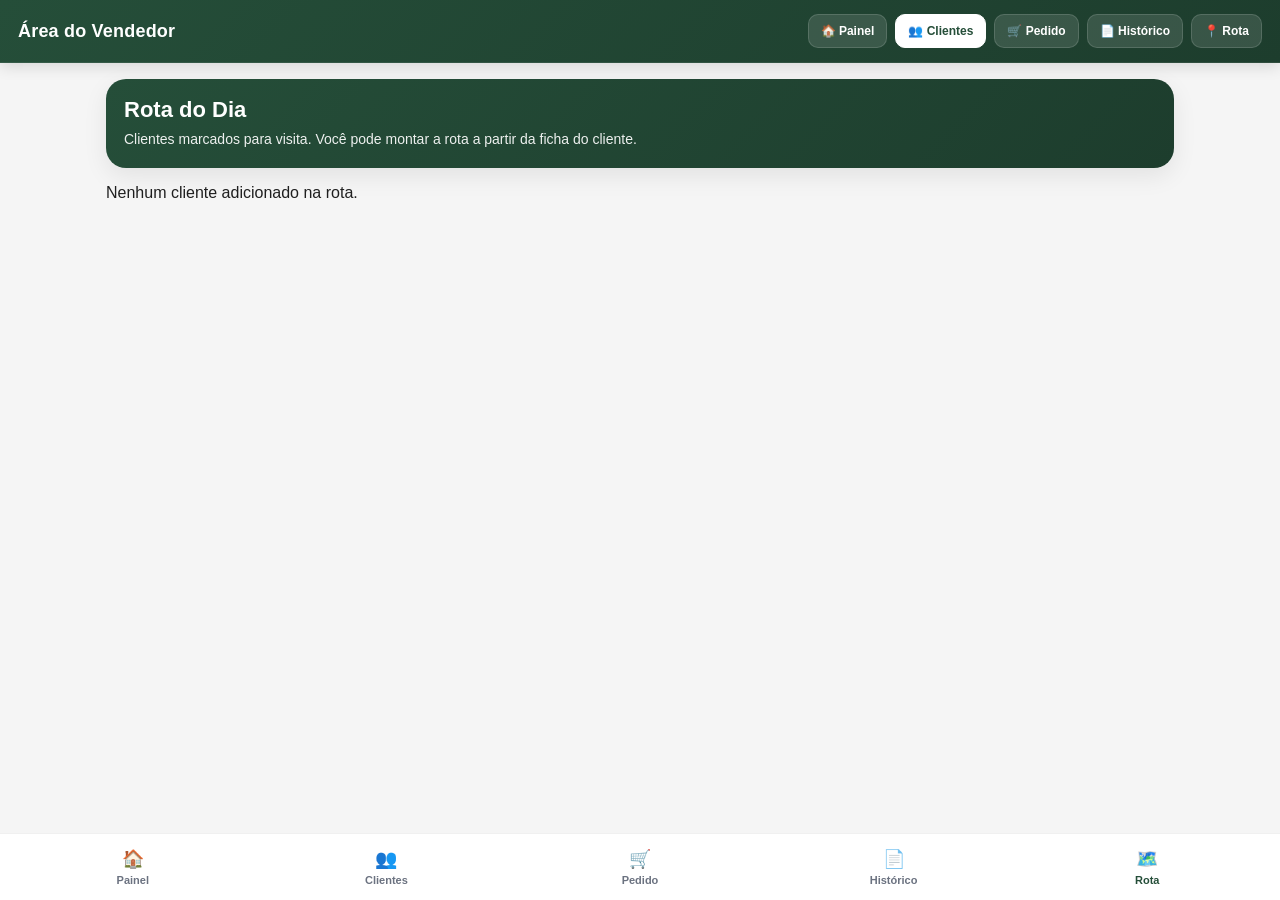
<file: rota.html>
<!DOCTYPE html>
<html lang="pt-BR">
<head>
  <meta charset="UTF-8">
  <meta name="viewport" content="width=device-width, initial-scale=1.0">
  <title>Rota do Dia - Aristóteles Botinas</title>
  <link rel="stylesheet" href="css/vendedor-shared.css">

  <style>
    :root{
      --verde:#254e39;
      --verde-escuro:#1d3d2d;
      --vermelho:#b22222;
      --fundo:#f5f5f5;
      --card:#ffffff;
      --texto:#1f1f1f;
      --sub:#6b7280;
      --borda:#e8e8e8;
      --sombra:0 8px 24px rgba(0,0,0,0.08);
      --radius:16px;
      --amarelo:#9a6a00;
      --amarelo-bg:#fff8eb;
    }

    *{
      box-sizing:border-box;
      margin:0;
      padding:0;
    }

    body{
      font-family:Arial, Helvetica, sans-serif;
      background:var(--fundo);
      color:var(--texto);
      min-height:100vh;
    }



    main{
      max-width:1100px;
      margin:0 auto;
      padding:16px;
      padding-bottom:95px;
    }

    .hero{
      background:linear-gradient(135deg,var(--verde),var(--verde-escuro));
      color:#fff;
      border-radius:20px;
      padding:18px;
      box-shadow:var(--sombra);
      margin-bottom:16px;
    }

    .hero h1{
      font-size:22px;
      margin-bottom:6px;
    }

    .hero p{
      font-size:14px;
      opacity:.92;
      line-height:1.5;
    }

    .hero-grid{
      display:grid;
      grid-template-columns:1fr 1fr 1fr;
      gap:10px;
      margin-top:14px;
    }

    .hero-box{
      background:rgba(255,255,255,0.1);
      border:1px solid rgba(255,255,255,0.12);
      border-radius:14px;
      padding:12px;
    }

    .hero-box span{
      display:block;
      font-size:11px;
      opacity:.86;
      margin-bottom:4px;
    }

    .hero-box strong{
      font-size:15px;
      font-weight:900;
    }

    .toolbar{
      display:flex;
      flex-direction:column;
      gap:12px;
      margin-bottom:16px;
    }

    .search-box{
      display:flex;
      gap:10px;
      align-items:center;
      background:#fff;
      border:1px solid var(--borda);
      border-radius:16px;
      padding:12px 14px;
      box-shadow:var(--sombra);
    }

    .search-box input{
      flex:1;
      border:none;
      outline:none;
      font-size:14px;
      background:transparent;
      color:var(--texto);
    }

    .filters{
      display:flex;
      gap:10px;
      overflow:auto;
      padding-bottom:4px;
    }

    .filter-chip{
      border:none;
      background:#fff;
      color:var(--verde);
      border:1px solid #e7e7e7;
      border-radius:999px;
      padding:10px 14px;
      font-size:12px;
      font-weight:800;
      white-space:nowrap;
      cursor:pointer;
      box-shadow:var(--sombra);
    }

    .filter-chip.active{
      background:var(--verde);
      color:#fff;
      border-color:var(--verde);
    }

    .section-title{
      display:flex;
      align-items:center;
      justify-content:space-between;
      margin-bottom:10px;
    }

    .section-title h2{
      font-size:16px;
      color:var(--verde);
    }

    .section-title span{
      font-size:12px;
      color:var(--sub);
    }

    .route-list{
      display:flex;
      flex-direction:column;
      gap:12px;
    }

    .route-card{
      background:#fff;
      border:1px solid var(--borda);
      border-radius:18px;
      padding:16px;
      box-shadow:var(--sombra);
    }

    .route-top{
      display:flex;
      justify-content:space-between;
      align-items:flex-start;
      gap:12px;
      margin-bottom:10px;
    }

    .route-main h3{
      font-size:16px;
      margin-bottom:4px;
      color:#111;
    }

    .route-main p{
      font-size:13px;
      color:var(--sub);
      line-height:1.45;
    }

    .ordem-chip{
      background:#eef6f1;
      color:var(--verde);
      border-radius:999px;
      padding:7px 10px;
      font-size:11px;
      font-weight:900;
      white-space:nowrap;
    }

    .meta-grid{
      display:grid;
      grid-template-columns:1fr 1fr;
      gap:10px;
      margin-bottom:10px;
    }

    .meta-box{
      background:#fafafa;
      border:1px solid #ededed;
      border-radius:14px;
      padding:12px;
    }

    .meta-box span{
      display:block;
      font-size:11px;
      color:var(--sub);
      margin-bottom:4px;
    }

    .meta-box strong{
      font-size:13px;
      color:var(--texto);
    }

    .obs-box{
      background:#fcfcfc;
      border:1px solid #ededed;
      border-radius:14px;
      padding:12px;
      font-size:13px;
      color:#555;
      line-height:1.5;
      margin-bottom:10px;
    }

    .status-row{
      display:flex;
      gap:8px;
      flex-wrap:wrap;
      margin-bottom:10px;
    }

    .status-chip{
      border-radius:999px;
      padding:7px 10px;
      font-size:11px;
      font-weight:800;
    }

    .status-ok{
      background:#eef6f1;
      color:var(--verde);
    }

    .status-pendente{
      background:var(--amarelo-bg);
      color:var(--amarelo);
    }

    .status-alerta{
      background:#fff3f3;
      color:var(--vermelho);
    }

    .route-actions{
      display:grid;
      grid-template-columns:1fr 1fr;
      gap:10px;
    }

    .route-actions-bottom{
      display:grid;
      grid-template-columns:1fr 1fr 1fr;
      gap:8px;
      margin-top:10px;
    }

    .btn{
      border:none;
      border-radius:12px;
      padding:12px 10px;
      font-size:13px;
      font-weight:800;
      cursor:pointer;
      width:100%;
    }

    .btn-solid{
      background:linear-gradient(135deg,var(--verde),var(--verde-escuro));
      color:#fff;
    }

    .btn-outline{
      background:#f7f7f7;
      color:var(--verde);
      border:1px solid #e6e6e6;
    }

    .btn-alert{
      background:#fff3f3;
      color:var(--vermelho);
      border:1px solid #ffdede;
    }

    .btn-warn{
      background:var(--amarelo-bg);
      color:var(--amarelo);
      border:1px solid #ffe0a3;
    }

    nav.bottom-nav{
      position:fixed;
      left:0;
      right:0;
      bottom:0;
      background:#fff;
      border-top:1px solid rgba(0,0,0,0.06);
      display:grid;
      grid-template-columns:repeat(5,1fr);
      padding:8px 6px calc(8px + env(safe-area-inset-bottom));
      z-index:60;
    }

    .nav-item{
      text-decoration:none;
      color:var(--sub);
      display:flex;
      flex-direction:column;
      align-items:center;
      justify-content:center;
      gap:4px;
      font-size:11px;
      font-weight:700;
      padding:6px 4px;
    }

    .nav-item.active{
      color:var(--verde);
    }

    .nav-item .nav-icon{
      font-size:18px;
    }

    @media (min-width:768px){
      .hero-grid{
        grid-template-columns:repeat(3,1fr);
      }

      .route-list{
        display:grid;
        grid-template-columns:1fr 1fr;
        gap:14px;
      }
    }

    @media (max-width:560px){
      .meta-grid{
        grid-template-columns:1fr;
      }

      .route-actions,
      .route-actions-bottom{
        grid-template-columns:1fr;
      }

      .hero-grid{
        grid-template-columns:1fr;
      }
    }
  </style>
</head>
<body>

<header class="top-header">
    <h2>Área do Vendedor</h2>

    <div class="nav-header">
        <button onclick="location.href='vendedores.html'">🏠 Painel</button>
        <button onclick="location.href='clientes.html'" class="ativo">👥 Clientes</button>
        <button onclick="location.href='novo-pedido.html'">🛒 Pedido</button>
        <button onclick="location.href='historico-pedidos.html'">📄 Histórico</button>
        <button onclick="location.href='rota.html'">📍 Rota</button>
    </div>
</header>
  <main>
    <section class="hero"><h1>Rota do Dia</h1><p>Clientes marcados para visita. Você pode montar a rota a partir da ficha do cliente.</p></section>
    <section class="route-list" id="rotaLista"></section>
  </main>
  <nav class="bottom-nav">
    <a href="vendedores.html" class="nav-item"><span class="nav-icon">🏠</span><span>Painel</span></a>
    <a href="clientes.html" class="nav-item"><span class="nav-icon">👥</span><span>Clientes</span></a>
    <a href="novo-pedido.html" class="nav-item"><span class="nav-icon">🛒</span><span>Pedido</span></a>
    <a href="historico-pedidos.html" class="nav-item"><span class="nav-icon">📄</span><span>Histórico</span></a>
    <a href="#" class="nav-item active"><span class="nav-icon">🗺️</span><span>Rota</span></a>
  </nav>
  <script src="js/vendedor-db.js"></script>

</body>
</html>
</file>
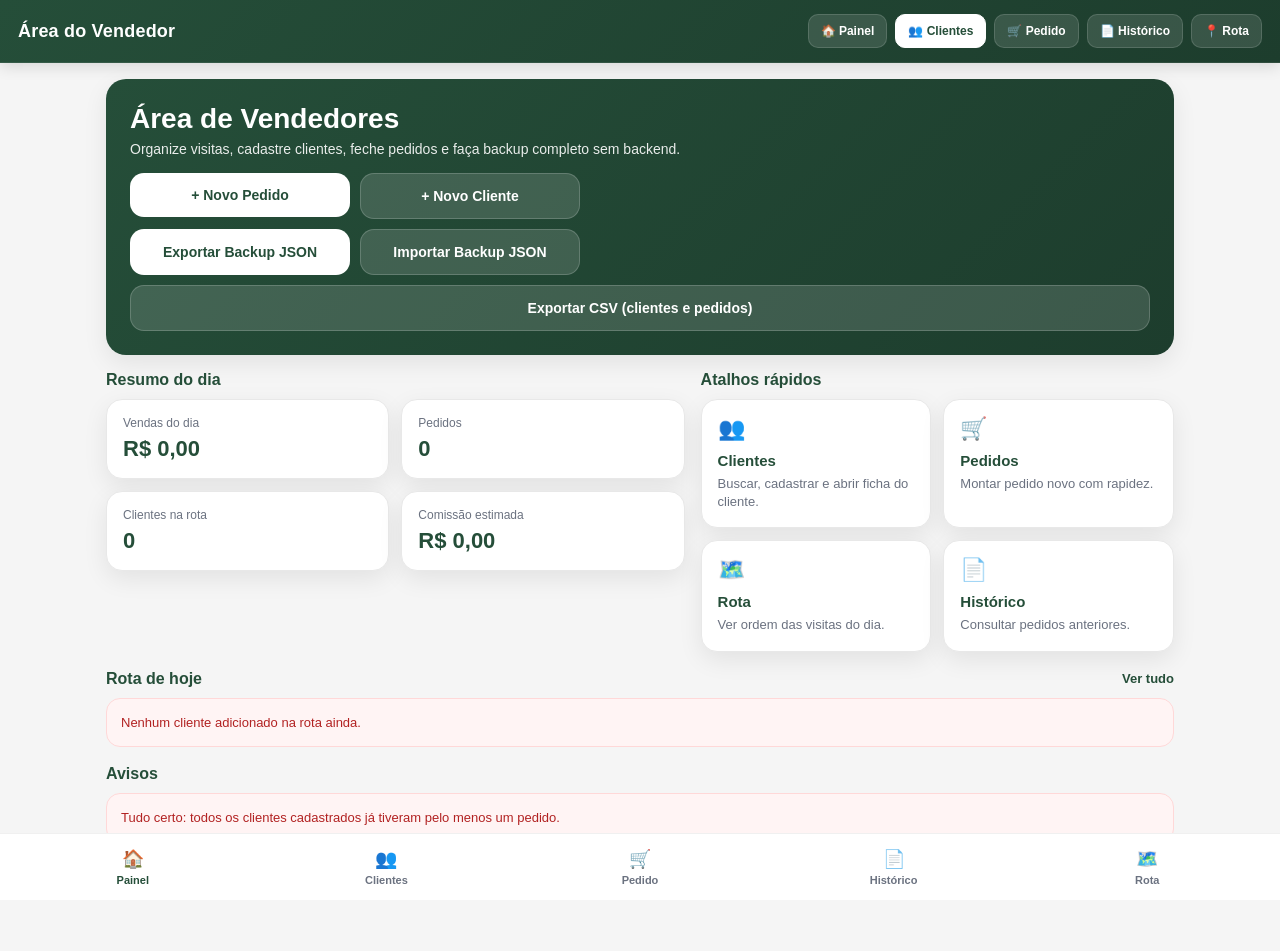
<file: vendedores.html>
<!DOCTYPE html>
<html lang="pt-BR">
<head>
  <meta charset="UTF-8">
  <meta name="viewport" content="width=device-width, initial-scale=1.0">
  <title>Área Vendedores - Aristóteles Botinas</title>
  <link rel="stylesheet" href="css/vendedor-shared.css">
  <style>
    :root{
      --verde:#254e39;
      --verde-escuro:#1d3d2d;
      --vermelho:#b22222;
      --fundo:#f5f5f5;
      --card:#ffffff;
      --texto:#1f1f1f;
      --sub:#6b7280;
      --borda:#e8e8e8;
      --sombra:0 8px 24px rgba(0,0,0,0.08);
      --radius:16px;
    }

    *{
      box-sizing:border-box;
      margin:0;
      padding:0;
    }

    body{
      font-family:Arial, Helvetica, sans-serif;
      background:var(--fundo);
      color:var(--texto);
      min-height:100vh;
    }



    main{
      padding:16px;
      padding-bottom:90px;
      max-width:1100px;
      margin:0 auto;
    }

    .hero{
      background:linear-gradient(135deg,var(--verde),var(--verde-escuro));
      color:#fff;
      border-radius:20px;
      padding:20px;
      box-shadow:var(--sombra);
      margin-bottom:16px;
    }

    .hero h1{
      font-size:22px;
      margin-bottom:6px;
    }

    .hero p{
      font-size:14px;
      opacity:.9;
      margin-bottom:16px;
    }

    .hero-actions{
      display:grid;
      grid-template-columns:1fr 1fr;
      gap:10px;
    }

    .btn-main,
    .btn-sec{
      border:none;
      border-radius:14px;
      padding:14px 16px;
      font-size:14px;
      font-weight:700;
      cursor:pointer;
      width:100%;
    }

    .btn-main{
      background:#fff;
      color:var(--verde);
    }

    .btn-sec{
      background:rgba(255,255,255,0.14);
      color:#fff;
      border:1px solid rgba(255,255,255,0.18);
    }

    .section{
      margin-bottom:18px;
    }

    .section-title{
      display:flex;
      align-items:center;
      justify-content:space-between;
      margin-bottom:10px;
    }

    .section-title h2{
      font-size:16px;
      color:var(--verde);
    }

    .section-link{
      font-size:13px;
      color:var(--verde);
      text-decoration:none;
      font-weight:700;
    }

    .stats-grid{
      display:grid;
      grid-template-columns:1fr 1fr;
      gap:12px;
    }

    .card{
      background:var(--card);
      border-radius:var(--radius);
      padding:16px;
      box-shadow:var(--sombra);
      border:1px solid var(--borda);
    }

    .card-label{
      font-size:12px;
      color:var(--sub);
      margin-bottom:6px;
    }

    .card-value{
      font-size:22px;
      font-weight:800;
      color:var(--verde);
    }

    .quick-grid{
      display:grid;
      grid-template-columns:1fr 1fr;
      gap:12px;
    }

    .quick-card{
      background:var(--card);
      border-radius:var(--radius);
      padding:16px;
      box-shadow:var(--sombra);
      border:1px solid var(--borda);
      text-decoration:none;
      color:inherit;
    }

    .quick-card .icon{
      font-size:22px;
      margin-bottom:10px;
    }

    .quick-card h3{
      font-size:15px;
      margin-bottom:6px;
      color:var(--verde);
    }

    .quick-card p{
      font-size:13px;
      color:var(--sub);
      line-height:1.4;
    }

    .route-list{
      display:flex;
      flex-direction:column;
      gap:10px;
    }

    .route-item{
      background:var(--card);
      border-radius:var(--radius);
      padding:14px;
      box-shadow:var(--sombra);
      border:1px solid var(--borda);
    }

    .route-top{
      display:flex;
      align-items:flex-start;
      justify-content:space-between;
      gap:10px;
      margin-bottom:10px;
    }

    .route-top h3{
      font-size:15px;
      color:var(--texto);
      margin-bottom:4px;
    }

    .route-top p{
      font-size:13px;
      color:var(--sub);
    }

    .chip{
      background:#eef6f1;
      color:var(--verde);
      font-size:12px;
      font-weight:700;
      padding:6px 10px;
      border-radius:999px;
      white-space:nowrap;
    }

    .route-actions{
      display:grid;
      grid-template-columns:1fr 1fr;
      gap:10px;
    }

    .route-actions button{
      border:none;
      border-radius:12px;
      padding:12px;
      font-size:13px;
      font-weight:700;
      cursor:pointer;
    }

    .btn-outline{
      background:#f7f7f7;
      color:var(--verde);
      border:1px solid #e5e5e5;
    }

    .btn-solid{
      background:var(--verde);
      color:#fff;
    }

    .alert-box{
      background:#fff4f4;
      border:1px solid #ffd8d8;
      color:var(--vermelho);
      border-radius:14px;
      padding:14px;
      font-size:13px;
      line-height:1.5;
    }

    nav.bottom-nav{
      position:fixed;
      left:0;
      right:0;
      bottom:0;
      background:#fff;
      border-top:1px solid rgba(0,0,0,0.06);
      display:grid;
      grid-template-columns:repeat(5,1fr);
      padding:8px 6px calc(8px + env(safe-area-inset-bottom));
      z-index:60;
    }

    .nav-item{
      text-decoration:none;
      color:var(--sub);
      display:flex;
      flex-direction:column;
      align-items:center;
      justify-content:center;
      gap:4px;
      font-size:11px;
      font-weight:700;
      padding:6px 4px;
    }

    .nav-item.active{
      color:var(--verde);
    }

    .nav-item .nav-icon{
      font-size:18px;
    }

    @media (min-width:768px){
      .hero{
        padding:24px;
      }

      .hero h1{
        font-size:28px;
      }

      .hero-actions{
        grid-template-columns:220px 220px;
      }

      .dashboard-grid{
        display:grid;
        grid-template-columns:1.1fr .9fr;
        gap:16px;
      }

      .quick-grid{
        grid-template-columns:repeat(2,1fr);
      }

      .stats-grid{
        grid-template-columns:repeat(2,1fr);
      }
    }
  </style>
</head>
<body>

<header class="top-header">
    <h2>Área do Vendedor</h2>

    <div class="nav-header">
        <button onclick="location.href='vendedores.html'">🏠 Painel</button>
        <button onclick="location.href='clientes.html'" class="ativo">👥 Clientes</button>
        <button onclick="location.href='novo-pedido.html'">🛒 Pedido</button>
        <button onclick="location.href='historico-pedidos.html'">📄 Histórico</button>
        <button onclick="location.href='rota.html'">📍 Rota</button>
    </div>
</header>

  <main>
    <section class="hero">
      <h1>Área de Vendedores</h1>
      <p>Organize visitas, cadastre clientes, feche pedidos e faça backup completo sem backend.</p>

      <div class="hero-actions">
        <a href="novo-pedido.html"><button class="btn-main">+ Novo Pedido</button></a>
        <a href="novo-cliente.html"><button class="btn-sec">+ Novo Cliente</button></a>
      </div>
      <div class="hero-actions" style="margin-top:10px;">
        <button class="btn-main" id="exportarJsonBtn">Exportar Backup JSON</button>
        <button class="btn-sec" id="importarJsonBtn">Importar Backup JSON</button>
      </div>
      <div class="hero-actions" style="margin-top:10px;grid-template-columns:1fr;">
        <button class="btn-sec" id="exportarCsvBtn">Exportar CSV (clientes e pedidos)</button>
      </div>
      <input type="file" id="importBackupInput" accept=".json" hidden>
    </section>

    <div class="dashboard-grid">
      <section class="section">
        <div class="section-title">
          <h2>Resumo do dia</h2>
        </div>

        <div class="stats-grid">
          <div class="card"><div class="card-label">Vendas do dia</div><div class="card-value" data-stat="vendas">R$ 0,00</div></div>
          <div class="card"><div class="card-label">Pedidos</div><div class="card-value" data-stat="pedidos">0</div></div>
          <div class="card"><div class="card-label">Clientes na rota</div><div class="card-value" data-stat="clientes">0</div></div>
          <div class="card"><div class="card-label">Comissão estimada</div><div class="card-value" data-stat="comissao">R$ 0,00</div></div>
        </div>
      </section>

      <section class="section">
        <div class="section-title"><h2>Atalhos rápidos</h2></div>
        <div class="quick-grid">
          <a href="clientes.html" class="quick-card"><div class="icon">👥</div><h3>Clientes</h3><p>Buscar, cadastrar e abrir ficha do cliente.</p></a>
          <a href="novo-pedido.html" class="quick-card"><div class="icon">🛒</div><h3>Pedidos</h3><p>Montar pedido novo com rapidez.</p></a>
          <a href="rota.html" class="quick-card"><div class="icon">🗺️</div><h3>Rota</h3><p>Ver ordem das visitas do dia.</p></a>
          <a href="historico-pedidos.html" class="quick-card"><div class="icon">📄</div><h3>Histórico</h3><p>Consultar pedidos anteriores.</p></a>
        </div>
      </section>
    </div>

    <section class="section">
      <div class="section-title"><h2>Rota de hoje</h2><a href="rota.html" class="section-link">Ver tudo</a></div>
      <div class="route-list" id="rotaHojeLista"></div>
    </section>

    <section class="section">
      <div class="section-title"><h2>Avisos</h2></div>
      <div class="alert-box" id="avisoPainel"></div>
    </section>
  </main>

  <nav class="bottom-nav">
    <a href="#" class="nav-item active"><span class="nav-icon">🏠</span><span>Painel</span></a>
    <a href="clientes.html" class="nav-item"><span class="nav-icon">👥</span><span>Clientes</span></a>
    <a href="novo-pedido.html" class="nav-item"><span class="nav-icon">🛒</span><span>Pedido</span></a>
    <a href="historico-pedidos.html" class="nav-item"><span class="nav-icon">📄</span><span>Histórico</span></a>
    <a href="rota.html" class="nav-item"><span class="nav-icon">🗺️</span><span>Rota</span></a>
  </nav>
  <script src="js/vendedor-db.js"></script>

</body>
</html>
</file>
<file: css/index.css>
:root{
    --verde:#254e39;
    --vermelho:#b22222;
}

/* RESET */
body{
    margin:0;
    font-family:Arial;
    background:#0b0b0b;
    color:white;
    overflow:hidden;
}

/* TRANSIÇÃO GLOBAL */
#transition{
    position:fixed;
    inset:0;
    background:#0b0b0b;
    z-index:9999;
    transform:translateY(100%);
    transition:0.7s cubic-bezier(.77,0,.18,1);
}

/* LOADING */
#loading{
    position:fixed;
    inset:0;
    display:flex;
    justify-content:center;
    align-items:center;
    flex-direction:column;
    background:#0b0b0b;
    z-index:9998;
}

.logo{
    font-weight:bold;
    letter-spacing:3px;
    opacity:0;
    animation:fade 1s forwards;
}

.loader{
    width:120px;
    height:2px;
    background:#222;
    margin-top:15px;
    overflow:hidden;
}

.loader span{
    display:block;
    height:100%;
    width:0%;
    background:var(--verde);
    animation:load 2s forwards;
}

/* HERO */
.hero{
    height:100vh;
    display:flex;
    justify-content:center;
    align-items:center;
    flex-direction:column;
    text-align:center;
    opacity:0;
    transform:translateY(50px);
    transition:1.2s cubic-bezier(.19,1,.22,1);
}

.hero h1{
    font-size:52px;
    margin:0;
}

.hero p{
    color:#aaa;
    margin-top:10px;
}

/* BOTÃO */
.btn{
    margin-top:40px;
    padding:18px 45px;
    border:none;
    border-radius:50px;
    background:linear-gradient(135deg,#254e39,#1b3627);
    color:white;
    font-size:16px;
    cursor:pointer;
    transition:.25s;
}

/* efeito pressão real */
.btn:active{
    transform:scale(0.93);
}

/* FUNDO */
.bg{
    position: fixed;
    inset: 0;

    background:
        linear-gradient(rgba(0,0,0,0.55), rgba(0,0,0,0.55)),
        url("../img/bg/1.jpg") center/cover no-repeat;
    
    background-position: center;

    filter: blur(2px) brightness(0.9) contrast(1.1);
    transform: scale(1.05);

    transition: 
        opacity 1.2s ease,
        transform 6s ease;

    z-index: -1;
}

/* FRASE */
.tag{
    position:absolute;
    bottom:20px;
    width:100%;
    text-align:center;
    color:#777;
    letter-spacing:2px;
}

/* ATIVO */
.show{
    opacity:1 !important;
    transform:translateY(0) !important;
}

/* ANIMAÇÕES */
@keyframes load{to{width:100%;}}
@keyframes fade{to{opacity:1;}}

@media(max-width:768px){
    .hero h1{font-size:34px;}
}

.btn-vendedor{
    margin-top:15px;
    padding:12px 28px;
    border:1px solid rgba(255,255,255,0.2);
    border-radius:50px;
    background:transparent;
    color:#aaa;
    font-size:12px;
    letter-spacing:2px;
    cursor:pointer;
    transition:.3s;
}

.btn-vendedor:hover{
    background:rgba(255,255,255,0.05);
    color:white;
    transform:scale(1.03);
}
</file>
<file: css/vendedor-shared.css>
:root{
  --verde:#254e39;
  --verde-escuro:#1d3d2d;
  --vermelho:#b22222;
  --fundo:#f5f5f5;
  --card:#ffffff;
  --texto:#1f1f1f;
  --sub:#6b7280;
  --borda:#e8e8e8;
  --sombra:0 8px 24px rgba(0,0,0,.08);
  --radius:16px;
}

*{
  box-sizing:border-box;
  margin:0;
  padding:0;
}

body{
  font-family:Arial, Helvetica, sans-serif;
  background:var(--fundo);
  color:var(--texto);
  min-height:100vh;
}

.top-header{
  background:linear-gradient(135deg, var(--verde), var(--verde-escuro));
  color:#fff;
  padding:14px 18px;
  display:flex;
  align-items:center;
  justify-content:space-between;
  gap:14px;
  flex-wrap:wrap;
  box-shadow:0 4px 14px rgba(0,0,0,.12);
  border-bottom:1px solid rgba(255,255,255,.08);
}

.top-header h1,
.top-header h2{
  margin:0;
  font-size:18px;
  font-weight:800;
  letter-spacing:.2px;
}

.top-header .nav-header{
  display:flex;
  gap:8px;
  flex-wrap:wrap;
}

.top-header .nav-header button{
  background:rgba(255,255,255,.12);
  color:#fff;
  border:1px solid rgba(255,255,255,.14);
  padding:9px 12px;
  border-radius:10px;
  font-size:12px;
  font-weight:700;
  cursor:pointer;
  transition:.2s;
}

.top-header .nav-header button:hover{
  background:rgba(255,255,255,.2);
  transform:translateY(-1px);
}

.top-header .nav-header button.ativo{
  background:#fff;
  color:var(--verde);
  border-color:#fff;
}

.btn-novo-cliente{
  background:linear-gradient(135deg, var(--verde), var(--verde-escuro));
  color:#fff;
  border:none;
  padding:12px 16px;
  border-radius:12px;
  font-size:14px;
  font-weight:800;
  cursor:pointer;
  box-shadow:0 6px 14px rgba(37,78,57,.22);
  transition:.2s;
  display:inline-flex;
  align-items:center;
  gap:8px;
}

.btn-novo-cliente:hover{
  transform:translateY(-1px);
  box-shadow:0 8px 18px rgba(37,78,57,.28);
}

.btn-maps{
  width:100%;
  background:#fff;
  color:var(--verde);
  border:2px solid var(--verde);
  padding:13px 16px;
  border-radius:12px;
  font-size:14px;
  font-weight:800;
  cursor:pointer;
  transition:.2s;
}

.btn-maps:hover{
  background:var(--verde);
  color:#fff;
}

.footer-nav{
  position:fixed;
  left:0;
  right:0;
  bottom:0;
  background:#fff;
  border-top:1px solid #ddd;
  display:grid;
  grid-template-columns:repeat(5,1fr);
  padding:8px 4px calc(8px + env(safe-area-inset-bottom));
  z-index:999;
  box-shadow:0 -4px 14px rgba(0,0,0,.06);
}

.footer-nav button{
  background:none;
  border:none;
  display:flex;
  flex-direction:column;
  align-items:center;
  justify-content:center;
  gap:4px;
  font-size:18px;
  cursor:pointer;
  color:#333;
  padding:6px 4px;
}

.footer-nav button span{
  font-size:11px;
  font-weight:700;
}

.footer-nav button.active{
  color:var(--verde);
}

@media (max-width:768px){
  .top-header{
    padding:12px 14px;
  }

  .top-header .nav-header{
    width:100%;
    justify-content:center;
  }
}
</file>
